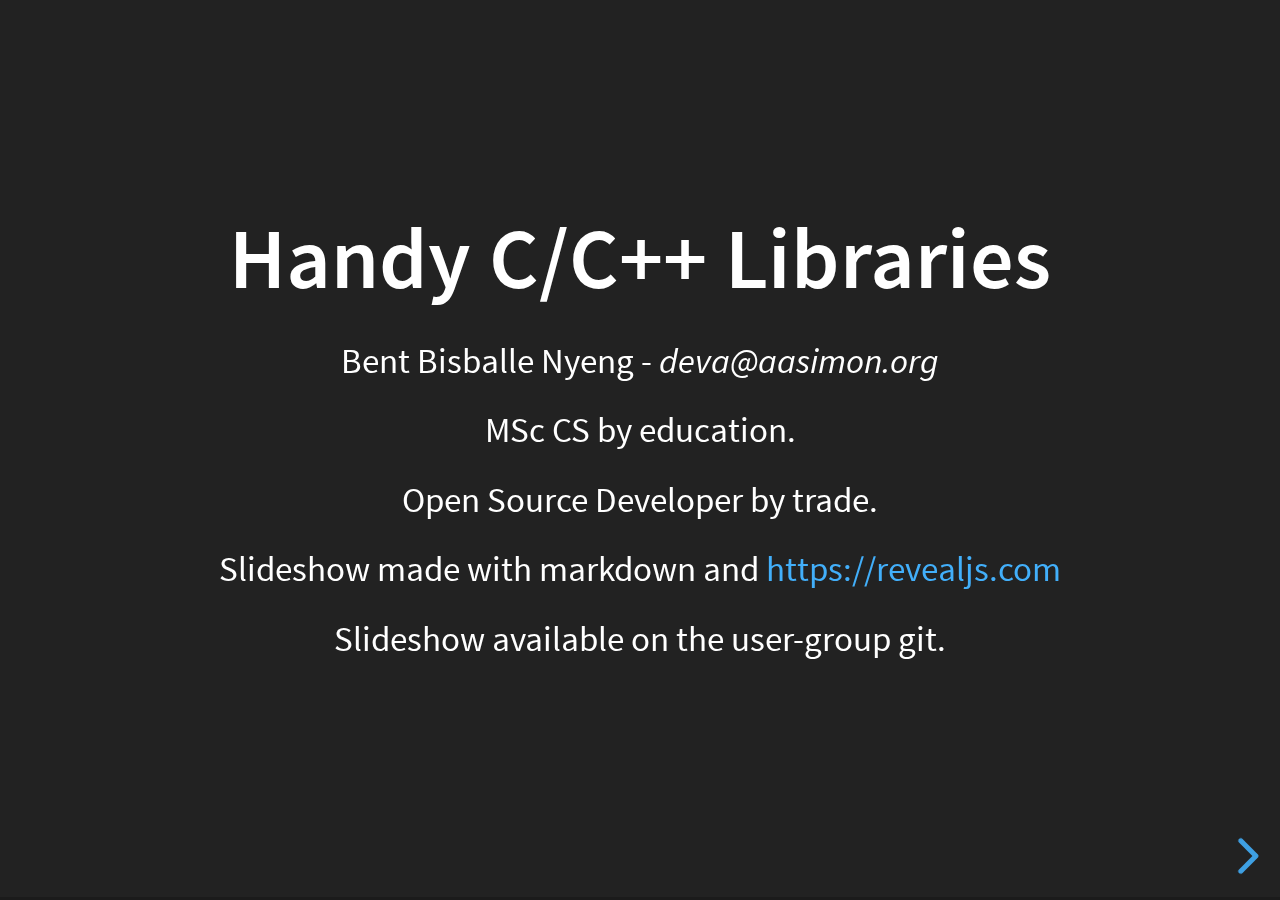
<file: files/2018-09-24-handy_libs/reveal.js/index.html>
<!doctype html>
<html>
	<head>
		<meta charset="utf-8">
		<meta name="viewport" content="width=device-width, initial-scale=1.0, maximum-scale=1.0, user-scalable=no">

		<title>Handy C/C++ Libraries</title>

		<link rel="stylesheet" href="css/reveal.css">
		<link rel="stylesheet" href="css/theme/black.css">

		<!-- Theme used for syntax highlighting of code -->
		<link rel="stylesheet" href="lib/css/zenburn.css">

		<!-- Printing and PDF exports -->
		<script>
			var link = document.createElement( 'link' );
			link.rel = 'stylesheet';
			link.type = 'text/css';
			link.href = window.location.search.match( /print-pdf/gi ) ? 'css/print/pdf.css' : 'css/print/paper.css';
			document.getElementsByTagName( 'head' )[0].appendChild( link );
		</script>
	</head>
	<body>
		<div class="reveal">
			<div class="slides">
				<section data-markdown>
# Handy C/C++ Libraries

Bent Bisballe Nyeng - _deva@aasimon.org_

MSc CS by education.

Open Source Developer by trade.

<sub>Slideshow made with markdown and https://revealjs.com</sub>

<sub>Slideshow available on the user-group git.</sub>
				</section>
				<section data-markdown>
## Notification library
Qt signal/slot -style

Meet `notifier.h`

http://cgit.drumgizmo.org/drumgizmo.git/tree/src/notifier.h

LGPL - may be released separately under BSD some day
				</section>
				<section data-markdown>
```c++
class Foo
{
public:
	void doDaa()
	{
		myNotifier(42);
	}
	Notifier&lt;int&gt; myNotifier;
};


Bar::Bar()
{
	CONNECT(&foo, myNotifier,
	        this, &Bar::somethingHappened);
	... or ...
	foo.myNotifier.connect(this, &Bar::somethingHappened);
}

void Bar::somethingHappened(int f)
{
	...
}
```
				</section>
				<section data-markdown>
- Signaller doesn't have to know about listener.
- Single header - C++11.
- Strongly typed events.
- Compiler checked connections.
- If `Bar` inherits `Listener` it will automatically disconnect when deleted - not required.
- Alas; Macro magic is needed to get Qt-like syntax.
- Call order is the same as connection order.

Lambda connection was planned but never implemented because we
normally have object backed receivers anyway.
				</section>
				<section data-markdown>
## KISS Unit-Test Library

Meet `dgunit.h`

http://cgit.drumgizmo.org/drumgizmo.git/tree/test/dgunit.h

LGPL - may be released separately under BSD some day
				</section>
				<section data-markdown>
```c++
#include "dgunit.h"

class MyTest
	: public DGUnit
{
public:
	MyTest()
	{
		DGUNIT_TEST(MyTest::test1);
	}

	void test1()
	{
		DGUNIT_ASSERT(someFunc()); // returns bool and must be true
		DGUNIT_ASSERT_EQUAL(42, anotherFunc()); // returns int and must be 42
	}
};

// Registers the fixture into the 'registry'
static MyTest test;
```
				</section>
				<section data-markdown>
```c++
#define DGUNIT_MAIN
#include "dgunit.h"

#include &lt;fstream&gt;

int main(int argc, char* argv[])
{
	std::ofstream xmlfile;
	xmlfile.open("result_" OUTPUT ".xml");
	return DGUnit::runTests(xmlfile);
}
```
				</section>
				<section data-markdown>
- Basically CppUnit without a library.
- All tests compiled in will automatically be executed when calling `DGUnit::runTests()`.
- `DGUNIT_ASSERT_EQUAL` requires the types to be exactly the same, cast as needed.
- `DGUNIT_ASSERT_EQUAL` similarly need the type to be streamable.
  - Add `std::ostream& operator&lt;&lt;(std::ostream& stream, const MyType& v)` as needed.
- Alas, again; Macro magic is needed. This time for getting line-numbers.
				</section>
				<section data-markdown>
## Audio Plugin Framework

Meet `plugingizmo`

http://cgit.drumgizmo.org/plugingizmo.git/

LGPL
				</section>
				<section data-markdown>
- Inherit single class and fill in the details.
- Compile to multiple plugin formats with no hazzle.

Motivation: separate drumgizmo from the ugly plugin code (VSTi I'm
looking at you).

Currently only supports "simple" audio/midi plugins. No automation
(yet) supported.
Opening and closing of UIs as well as event callbacks are supported
but the actual implementation must be made on the outside.

- Supported formats are: LV2 and VST.
- Upcoming format (in progress): AAX
- Future (planned): DXI, AU, ...
				</section>
				<section data-markdown>
Example in the repo:
- http://cgit.drumgizmo.org/plugingizmo.git/tree/plugintest.h
- http://cgit.drumgizmo.org/plugingizmo.git/tree/plugintest.cc
				</section>
				<section data-markdown>
## Modern C++ Wrapper for getopt

Meet `getoptpp`

http://cgit.drumgizmo.org/getoptpp.git/

LGPL
				</section>
				<section data-markdown>
```c++
#include "getoptpp.hpp"

int main(int argc, char* argv[]) {
	int verbose_flag;

	dg::Options opt;
	opt.add("verbose", no_argument, &verbose_flag, 1, [&]() {
		std::cout &lt;&lt; "verbose: " &lt;&lt; verbose_flag &lt;&lt; "\n";
	});
	opt.add("append", no_argument, 'b', [&]() {
		std::cout &lt;&lt; "append\n";
	});
	opt.add("create", required_argument, 'c', [&]() {
		std::cout &lt;&lt; "create: " &lt;&lt; optarg &lt;&lt; "\n";
	});
	opt.add("file", required_argument, 'f', [&]() {
		std::cout &lt;&lt; "file: " &lt;&lt; optarg &lt;&lt; "\n";
	});
	opt.add("help", no_argument, '?', [&]() {
		std::cout &lt;&lt; "usage stuff\n";
	});

	opt.process(argc, argv);
	for(const auto& arg : opt.arguments())
	{
		std::cout &lt;&lt; arg &lt;&lt; std::endl;
	}
}
```
				</section>
				<section data-markdown>
- Header only wrapper around getopt.
- Attempt at removing redundancy - help texts could be added as well.
- Lambda for actual handler code instead of switch.
				</section>
				<section data-markdown>
## Debug Printer and Logger

Meet `hugin`

http://cgit.drumgizmo.org/hugin.git/

GPL (we'd better do something about that...)
				</section>
				<section data-markdown>
```c++
#include &lt;hugin.h&gt; // for c
#include &lt;hugin.hpp&gt; // for c++

INFO(example, "We are up and running");
DEBUG(example, "Or are we %d?", 42);
ERR(example, "No we weren't running.");
WARN(example, "Trying again...");
```

- Simple, does what you expect it to do.
- Works everywhere(tm)
- Can be disabled at compile-time with `-DDISABLE_HUGIN`.
				</section>
				<section data-markdown>
```c++
  int fd = open("/tmp/my.log", O_CREAT | O_RDWR, 0777);

  hug_status_t status = hug_init(HUG_FLAG_USE_MUTEX |
                                 HUG_FLAG_OUTPUT_TO_FILE |
                                 HUG_FLAG_OUTPUT_TO_FD |
                                 HUG_FLAG_OUTPUT_TO_STDOUT |
                                 HUG_FLAG_OUTPUT_TO_SYSLOG |
                                 HUG_FLAG_OUTPUT_TO_STDERR |
                                 HUG_FLAG_USE_FILTER,
                                 HUG_OPTION_FD, fd,
                                 HUG_OPTION_FILENAME, "/tmp/my2.log",
                                 HUG_OPTION_STDOUT_NO_DATE, 1,
                                 HUG_OPTION_SYSLOG_HOST, "127.0.0.1",
                                 HUG_OPTION_SYSLOG_PORT, 514,
                                 HUG_OPTION_FILTER, "+all",
                                 HUG_OPTION_END);

  if(status != HUG_STATUS_OK)
    return 1;

  INFO(example, "We are up and running");

  DEBUG(foo, "Or are we %d?", 42);

  hug_close();
```
				</section>
				<section data-markdown>
Can be complex at will.
 - log to file
 - log to syslog
 - log to remote syslog (handy for windows head-less apps)
 - filter output, wine-style: `+all,-foo`
 - mutex protected

Warning: Old code ahead - but it works!
				</section>
				<section data-markdown>
A few more of my own:

Audio input/output library for ALSA:
- http://cgit.aasimon.org/libaudioio.git/

LibUSB hot-plug support:
- http://cgit.aasimon.org/libusbhp.git/

RTP interface library (with optional encryption):
- http://cgit.aasimon.org/lrtp.git/

Used in for example http://cgit.aasimon.org/simplertp.git/
				</section>
				<section data-markdown>
DANGER! _Not-Invented-Here_ ahead...
				</section>
				<section data-markdown>
## XML DOM Parser

Meet `pugixml`

https://pugixml.org/

MIT
				</section>
				<section data-markdown>
- Simple DOM parser
- Easy to use as submodule (ie. no need for libxml or eXpat)
- Translation from/to struct needs custom code.
				</section>
				<section data-markdown id="foo">
## JSON Parser

Meet `picojson`

https://github.com/kazuho/picojson/

BSD
				</section>
				<section data-markdown>
- Header only
- Strongly typed (sort-of)
- Translation from/to struct needs custom code.
				</section>
				<section data-markdown>
Introspection in C++20 is going to be _SO COOL_!
				</section>
				<section data-markdown>
## Portable PNG Parser

Meet `lodepng`

https://lodev.org/lodepng/

Zlib licensed (BSD like)
				</section>
				<section data-markdown>
- Simple(r) to use (libpng is horrible!)
- Lightweight - can even run embedded.
- Does not depend on any external libs.
- Highly suitable for plugins, avoids symbol clashes.
				</section>
				<section data-markdown>
## Hyper Modern `readline` Replacement.

Meet `replxx`

https://github.com/AmokHuginnsson/replxx

BSD
				</section>
				<section data-markdown>
- Original readline is hard to compile on windows.
- Syntax highlighting.
- Tab-completion
- History (persisted)
- History searching (ctrl-r)
				</section>
				<section data-markdown>
## Thank You!
Questions?

Would anybody like to share some of their own libraries/experiences?
				</section>
			</div>
		</div>

		<script src="lib/js/head.min.js"></script>
		<script src="js/reveal.js"></script>

		<script>
			// More info about config & dependencies:
			// - https://github.com/hakimel/reveal.js#configuration
			// - https://github.com/hakimel/reveal.js#dependencies
			Reveal.initialize({
				dependencies: [
					{ src: 'plugin/markdown/marked.js' },
					{ src: 'plugin/markdown/markdown.js' },
					{ src: 'plugin/notes/notes.js', async: true },
					{ src: 'plugin/highlight/highlight.js', async: true, callback: function() { hljs.initHighlightingOnLoad(); } }
				]
			});
		</script>
	</body>
</html>
</file>
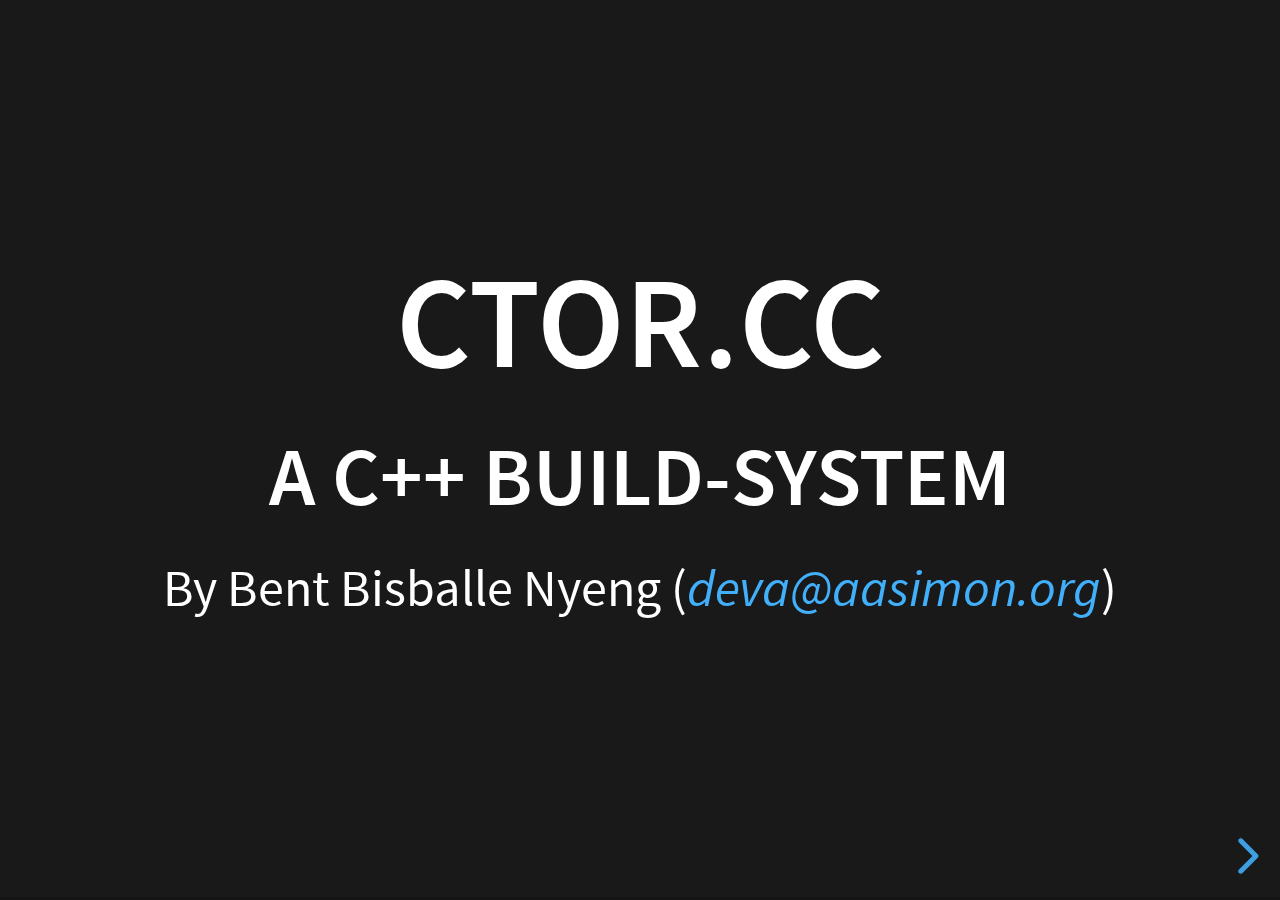
<file: files/2022-03-10-ctor.cc/reveal.js/index.html>
<!doctype html>
<html>
	<head>
		<meta charset="utf-8">
		<meta name="viewport" content="width=device-width, initial-scale=1.0, maximum-scale=1.0, user-scalable=no">

		<title>Introducing ctor.cc C++ build-system</title>

		<link rel="stylesheet" href="dist/reset.css">
		<link rel="stylesheet" href="dist/reveal.css">
		<link rel="stylesheet" href="dist/theme/black.css">

		<!-- Theme used for syntax highlighted code -->
		<link rel="stylesheet" href="plugin/highlight/monokai.css">
		<style>
			code {
					font-size: 0.7em;
					color: #aaa;
					background-color: #333;
					padding: 0.1em;
			}
		</style>
	</head>
	<body>
		<div class="reveal">
			<div class="slides">
				<section data-markdown>
# ctor.cc
## A C++ build-system

By Bent Bisballe Nyeng (_deva@aasimon.org_)
				</section>
				<section>
<blockquote class="fragment semi-fade-out" data-fragment-index="1">
	Have you ever wondered, why, when you are a C++ programmer and you
	want to compile a C++ project, you also need to learn some <strong>other</strong>
	language in order to be able to build your project?
</blockquote>
<p style="background: #880000; font-size: 2em; position: relative;top: -2.5em" class="fragment fade-up" data-fragment-index="1">Enter <var>ctor.cc</var></p>
				</section>
				<section>
<h2>Key requirements</h2>
<ul>
<li class="fragment">No dependencies other than the C++-20 compiler</li>
<li class="fragment">No other skills than C++ required of the developer</li>
<li class="fragment">Must do everything you would expect from a modern build-system, ex:
  <ul>
		<li>Parallel builds</li>
    <li>Dependency tracking</li>
    <li>Externals</li>
	</ul>
</li>
</ul>
				</section>
				<section>
<h2>How?</h2>
<ul>
	<li class="fragment"><code>REG</code> macro - <code>int a = regFunc()</code> wrapper.</li>
	<li class="fragment"><code>std::source_location</code> for file registration</li>
	<li class="fragment"><code>std::filesystem</code> for reading timestamps</li>
	<li class="fragment"><code>execv</code>, <code>posix_spawn</code> and friends for executing the compiler, linker and other tools</li>
	<li class="fragment"><code>std::async</code> for parallel compilation</li>
	<li class="fragment"><code>std::thread::hardware_concurrency()</code> for automatic <code>-jn</code> deduction</li>
	<li class="fragment"><code>g++ -MMD</code> (<code>foo.d</code>	files) for dependency tracking</li>
	<li class="fragment"><code>foo.flags</code> file used for flags change tracking</li>
<ul>
				</section>
				<section>
<h2>Configure target</h2>
Supports cross-compilation and tool-chain control.
<ul>
	<li class="fragment">Through configure arguments
		<pre>./ctor configure --host arm-none-eabi</pre>
	</li>
	<li class="fragment">Through environment variables
		<pre>CXX=arm-none-eabi-g++ ./ctor configure</pre>
	</li>
</ul>

<p class="fragment">
	Configuration cached in <code>configuration.cc</code>.
</p>
<p class="fragment">
	Build parameterization top of the todo list.
</p>
				</section>
				<section>
<h2>Re-building the build-tool</h2>
<ul>
	<li class="fragment">When <code>ctor.cc</code> (build config) files change</li>
	<li class="fragment">When <code>configuration.cc</code> files change</li>
</ul>
<p class="fragment">
	Re-invocation is needed after compilation.
</p>
				</section>
				<section>
<h2>Trixy self-re-invoke tree</h2>
<p class="fragment">
	Check for changes at startup.
</p>
<p class="fragment">
	If any of the <code>ctor.cc</code> changed, re-compile and re-invoke
	with the same arguments.
</p>
<p class="fragment">
	If <code>configuration.cc</code> changed, re-compile, invoke
	with <code>reconfigure</code> and finally re-invoke	with the same
	arguments.
</p>
				</section>
				<section>
<pre>
configure(args)
  - collect (relevant) env vars in map: A
  - collect (relevant) cli args in map: B
  - call generateCache(A, B)
  - then call rebuildCheck to force rebuild and then exit

reconfigure(args)
  - read A and B from (current) config cache and call
    generateCache(A, B) to generate a new one
  - then call rebuildCheck to rebuild and then exit

rebuildCheck()
  - check if rebuild is needed (if any ctor.cc files or
    configuration.cc changed):
    - rebuild
    - if !"only configuration.cc changed" re-run, with
      "reconfigure" argument

generateCache(A, B)
  - resolv tool-chain (compiler, linker, etc) and store in map: C
  - run through externals and resolv them, store results in map: D
  - generate config cache .cc file with A, B, C and D
</pre>
				</section>
				<section>
<h2>Other special targets</h2>
<ul>
	<li class="fragment">Independent target compilation (with dependency deduction)</li>
	<li class="fragment"><code>clean</code> target</li>
	<li class="fragment"><code>check</code> target, for unit test
		compilation and execution</li>
</ul>
				</section>
				<section>
<h2>lost-found</h2>
<ul>
	<li class="fragment">bootstrapping (yes - libctor compiles itself)</li>
	<li class="fragment">compilation-database (json) for c-lion and others</li>
</ul>
				</section>
				<section data-markdown>
## But does it work?
Demo time...
```sh
git clone --recursive git://git.ctor.cc/ctor.git libctor
```
				</section>
				<section>
<h2>Currently working on</h2>
 <ul>
	External dependency flags with <code>std::variant</code>:
  <ul>
		<li>manual dependency</li>
    <li>automatic dependency deduction through searches</li>
	</ul>
				</section>
				<section>
<h2>Future work</h2>
<ul>
	<li class="fragment">more external dependency variants like pkg-config and conan</li>
	<li class="fragment">pre-/postbuild actions with conditions</li>
	<li class="fragment">globbing</li>
	<li class="fragment">custom target generation through external application (generators)</li>
	<li class="fragment">lambda functions as generators</li>
	<li class="fragment"><code>configure</code> args (<code>--with-X</code>/<code>--enable-Y</code> in autotools)</li>
	<li class="fragment"><code>install</code> target with <code>PREFIX</code>/<code>DESTDIR</code> support</li>
	<li class="fragment">documentation :-)</li>
</ul>
				</section>
				<section data-markdown>
## Thank You!
Questions?

For more information visit http://ctor.cc
				</section>
			</div>
		</div>

		<script src="dist/reveal.js"></script>
		<script src="plugin/notes/notes.js"></script>
		<script src="plugin/markdown/markdown.js"></script>
		<script src="plugin/highlight/highlight.js"></script>
		<script>
			// More info about initialization & config:
			// - https://revealjs.com/initialization/
			// - https://revealjs.com/config/
			Reveal.initialize({
				hash: true,

				// Learn about plugins: https://revealjs.com/plugins/
				plugins: [ RevealMarkdown, RevealHighlight, RevealNotes ]
			});
		</script>
	</body>
</html>
</file>
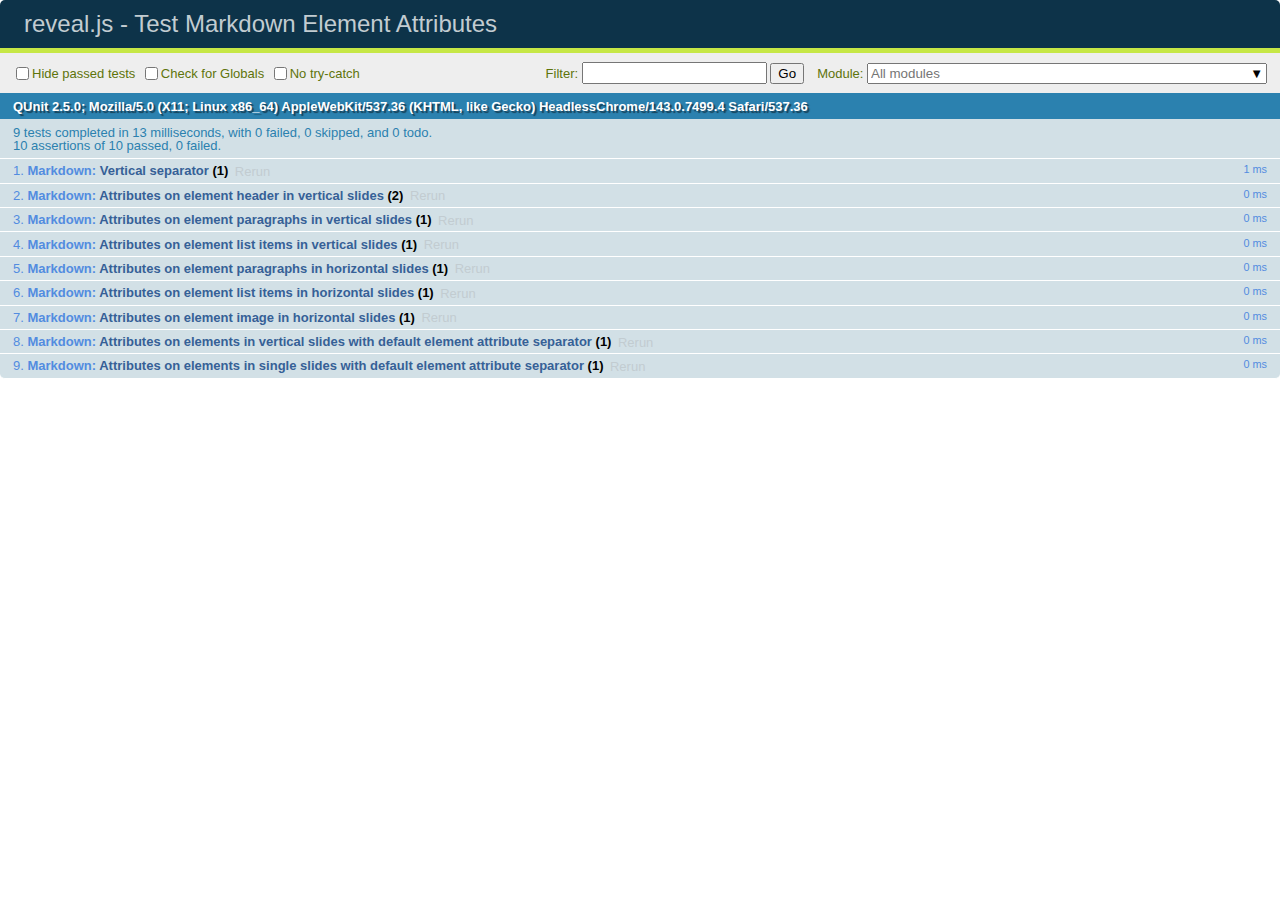
<file: files/2018-09-24-handy_libs/reveal.js/test/test-markdown-element-attributes.html>
<!doctype html>
<html lang="en">

	<head>
		<meta charset="utf-8">

		<title>reveal.js - Test Markdown Element Attributes</title>

		<link rel="stylesheet" href="../css/reveal.css">
		<link rel="stylesheet" href="qunit-2.5.0.css">
	</head>

	<body style="overflow: auto;">

		<div id="qunit"></div>
		<div id="qunit-fixture"></div>

		<div class="reveal" style="display: none;">

			<div class="slides">

				<!-- <section data-markdown="example.md" data-separator="^\n\n\n" data-separator-vertical="^\n\n"></section> -->

				<!-- Slides are separated by newline + three dashes + newline, vertical slides identical but two dashes -->
				<section data-markdown data-separator="^\n---\n$" data-separator-vertical="^\n--\n$" data-element-attributes="{_\s*?([^}]+?)}">>
					<script type="text/template">
						## Slide 1.1
						<!-- {_class="fragment fade-out" data-fragment-index="1"} -->

						--

						## Slide 1.2
						<!-- {_class="fragment shrink"} -->

						Paragraph 1
						<!-- {_class="fragment grow"} -->

						Paragraph 2
						<!-- {_class="fragment grow"} -->

						- list item 1 <!-- {_class="fragment grow"} -->
						- list item 2 <!-- {_class="fragment grow"} -->
						- list item 3 <!-- {_class="fragment grow"} -->


						---

						## Slide 2


						Paragraph 1.2  
						multi-line <!-- {_class="fragment highlight-red"} -->

						Paragraph 2.2 <!-- {_class="fragment highlight-red"} -->

						Paragraph 2.3 <!-- {_class="fragment highlight-red"} -->

						Paragraph 2.4 <!-- {_class="fragment highlight-red"} -->

						- list item 1 <!-- {_class="fragment highlight-green"} -->
						- list item 2<!-- {_class="fragment highlight-green"} -->
						- list item 3<!-- {_class="fragment highlight-green"} -->
						- list item 4
						<!-- {_class="fragment highlight-green"} -->
						- list item 5<!-- {_class="fragment highlight-green"} -->

						Test

						![Example Picture](examples/assets/image2.png)
						<!-- {_class="reveal stretch"} -->

					</script>
				</section>



				<section 	data-markdown data-separator="^\n\n\n"
									data-separator-vertical="^\n\n"
									data-separator-notes="^Note:"
									data-charset="utf-8">
					<script type="text/template">
						# Test attributes in Markdown with default separator
						## Slide 1 Def <!-- .element: class="fragment highlight-red" data-fragment-index="1" -->


						## Slide 2 Def
						<!-- .element: class="fragment highlight-red" -->

					</script>
				</section>

				<section data-markdown>
				  <script type="text/template">
					## Hello world
					A paragraph
					<!-- .element: class="fragment highlight-blue" -->
				  </script>
				</section>

				<section data-markdown>
				  <script type="text/template">
					## Hello world

					Multiple  
					Line
					<!-- .element: class="fragment highlight-blue" -->
				  </script>
				</section>

				<section data-markdown>
				  <script type="text/template">
					## Hello world

					Test<!-- .element: class="fragment highlight-blue" -->

					More Test
				  </script>
				</section>


			</div>

		</div>

		<script src="../lib/js/head.min.js"></script>
		<script src="../js/reveal.js"></script>
		<script src="../plugin/markdown/marked.js"></script>
		<script src="../plugin/markdown/markdown.js"></script>
		<script src="qunit-2.5.0.js"></script>

		<script src="test-markdown-element-attributes.js"></script>

	</body>
</html>
</file>
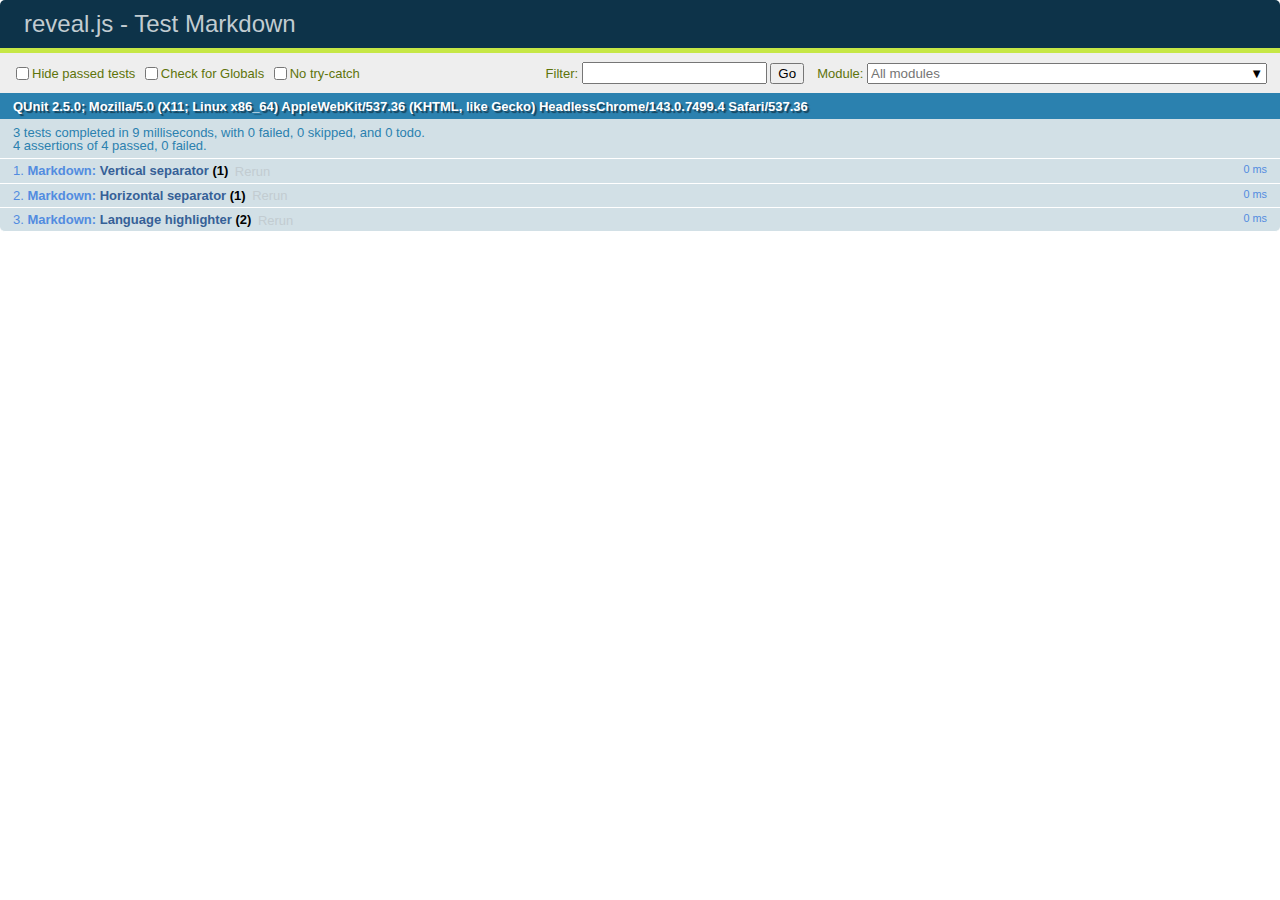
<file: files/2018-09-24-handy_libs/reveal.js/test/test-markdown-external.html>
<!doctype html>
<html lang="en">

	<head>
		<meta charset="utf-8">

		<title>reveal.js - Test Markdown</title>

		<link rel="stylesheet" href="../css/reveal.css">
		<link rel="stylesheet" href="qunit-2.5.0.css">
	</head>

	<body style="overflow: auto;">

		<div id="qunit"></div>
  		<div id="qunit-fixture"></div>

		<div class="reveal" style="display: none;">

			<div class="slides">
				<section data-markdown="simple.md" data-separator="^\r?\n\r?\n\r?\n" data-separator-vertical="^\r?\n\r?\n"></section>
			</div>

		</div>

		<script src="../lib/js/head.min.js"></script>
		<script src="../js/reveal.js"></script>
		<script src="../plugin/highlight/highlight.js"></script>
		<script src="../plugin/markdown/marked.js"></script>
		<script src="../plugin/markdown/markdown.js"></script>
		<script src="qunit-2.5.0.js"></script>

		<script src="test-markdown-external.js"></script>

	</body>
</html>
</file>
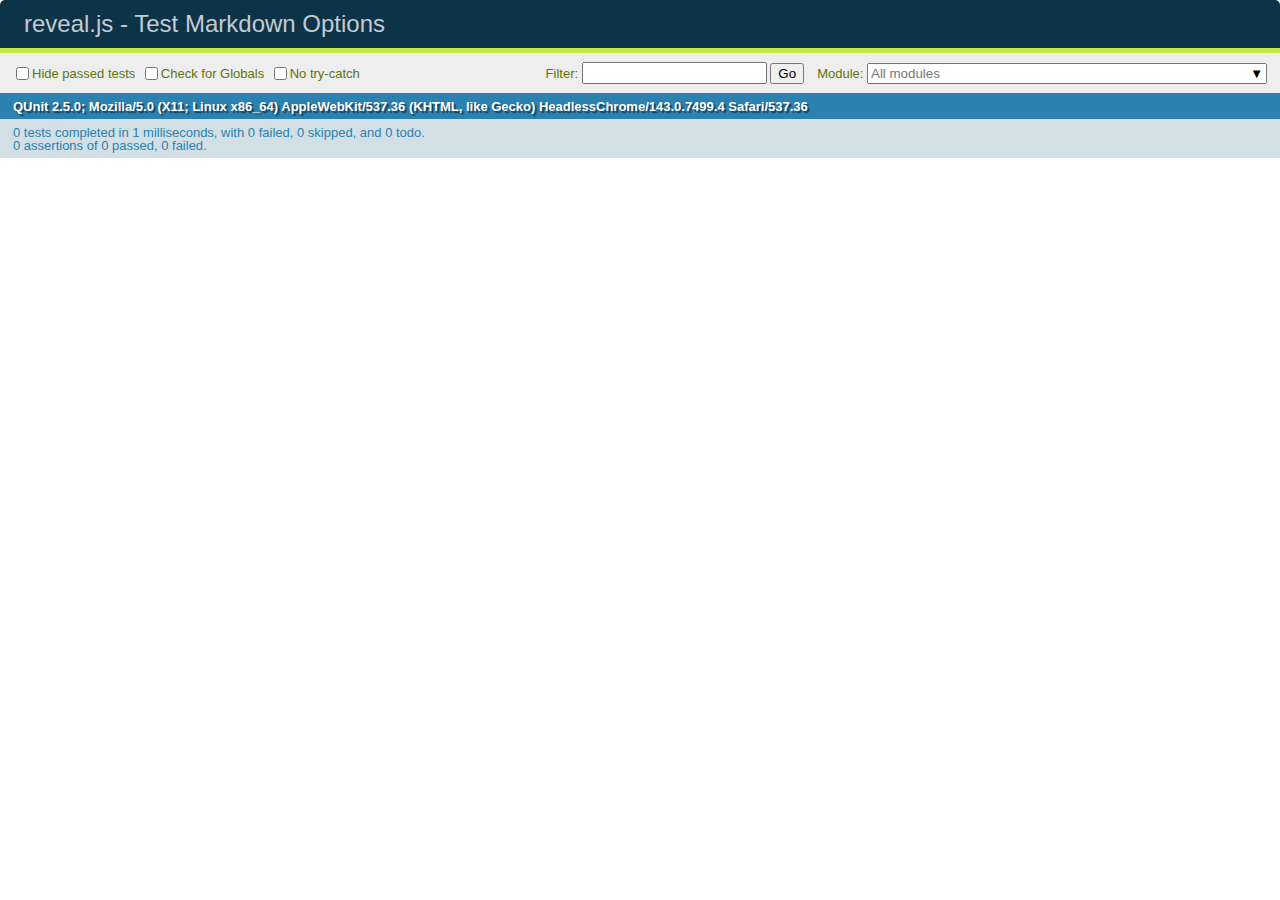
<file: files/2018-09-24-handy_libs/reveal.js/test/test-markdown-options.html>
<!doctype html>
<html lang="en">

	<head>
		<meta charset="utf-8">

		<title>reveal.js - Test Markdown Options</title>

		<link rel="stylesheet" href="../css/reveal.css">
		<link rel="stylesheet" href="qunit-2.5.0.css">
	</head>

	<body style="overflow: auto;">

		<div id="qunit"></div>
		<div id="qunit-fixture"></div>

		<div class="reveal" style="display: none;">

			<div class="slides">

				<section data-markdown>
					<script type="text/template">
						## Testing Markdown Options

						This "slide" should contain 'smart' quotes.
					</script>
				</section>

			</div>

		</div>

		<script src="../lib/js/head.min.js"></script>
		<script src="../js/reveal.js"></script>
		<script src="qunit-2.5.0.js"></script>

		<script src="test-markdown-options.js"></script>

	</body>
</html>
</file>
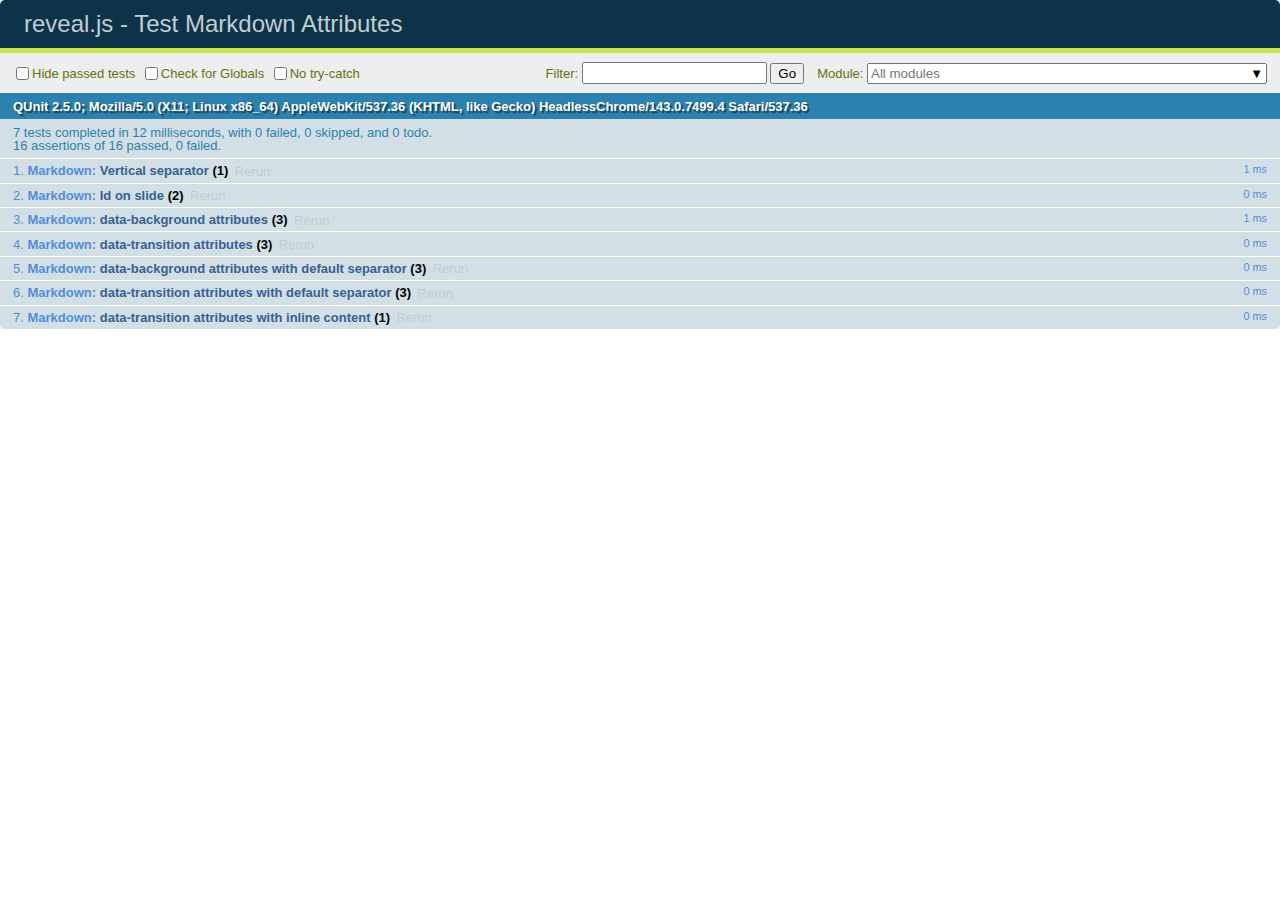
<file: files/2018-09-24-handy_libs/reveal.js/test/test-markdown-slide-attributes.html>
<!doctype html>
<html lang="en">

	<head>
		<meta charset="utf-8">

		<title>reveal.js - Test Markdown Attributes</title>

		<link rel="stylesheet" href="../css/reveal.css">
		<link rel="stylesheet" href="qunit-2.5.0.css">
	</head>

	<body style="overflow: auto;">

		<div id="qunit"></div>
		<div id="qunit-fixture"></div>

		<div class="reveal" style="display: none;">

			<div class="slides">

				<!-- <section data-markdown="example.md" data-separator="^\n\n\n" data-separator-vertical="^\n\n"></section> -->

				<!-- Slides are separated by three lines, vertical slides by two lines, attributes are one any line starting with (spaces and) two dashes -->
				<section 	data-markdown data-separator="^\n\n\n"
									data-separator-vertical="^\n\n"
									data-separator-notes="^Note:"
									data-attributes="--\s(.*?)$"
									data-charset="utf-8">
					<script type="text/template">
						# Test attributes in Markdown
						## Slide 1



						## Slide 2
						<!-- -- id="slide2" data-transition="zoom" data-background="#A0C66B" -->


						## Slide 2.1
						<!-- -- data-background="#ff0000" data-transition="fade" -->


						## Slide 2.2
						[Link to Slide2](#/slide2)



						## Slide 3
						<!-- -- data-transition="zoom" data-background="#C6916B" -->



						## Slide 4
					</script>
				</section>

				<section 	data-markdown data-separator="^\n\n\n"
									data-separator-vertical="^\n\n"
									data-separator-notes="^Note:"
									data-charset="utf-8">
					<script type="text/template">
						# Test attributes in Markdown with default separator
						## Slide 1 Def



						## Slide 2 Def
						<!-- .slide: id="slide2def" data-transition="concave" data-background="#A7C66B" -->


						## Slide 2.1 Def
						<!-- .slide: data-background="#f70000" data-transition="page" -->


						## Slide 2.2 Def
						[Link to Slide2](#/slide2def)



						## Slide 3 Def
						<!-- .slide: data-transition="concave" data-background="#C7916B" -->



						## Slide 4
					</script>
				</section>

				<section data-markdown>
					<script type="text/template">
						<!-- .slide: data-background="#ff0000" -->
						## Hello world
					</script>
				</section>

				<section data-markdown>
					<script type="text/template">
						## Hello world
						<!-- .slide: data-background="#ff0000" -->
					</script>
				</section>

				<section data-markdown>
					<script type="text/template">
						## Hello world

						Test
						<!-- .slide: data-background="#ff0000" -->

						More Test
					</script>
				</section>

			</div>

		</div>

		<script src="../lib/js/head.min.js"></script>
		<script src="../js/reveal.js"></script>
		<script src="../plugin/markdown/marked.js"></script>
		<script src="../plugin/markdown/markdown.js"></script>
		<script src="qunit-2.5.0.js"></script>

		<script src="test-markdown-slide-attributes.js"></script>

	</body>
</html>
</file>
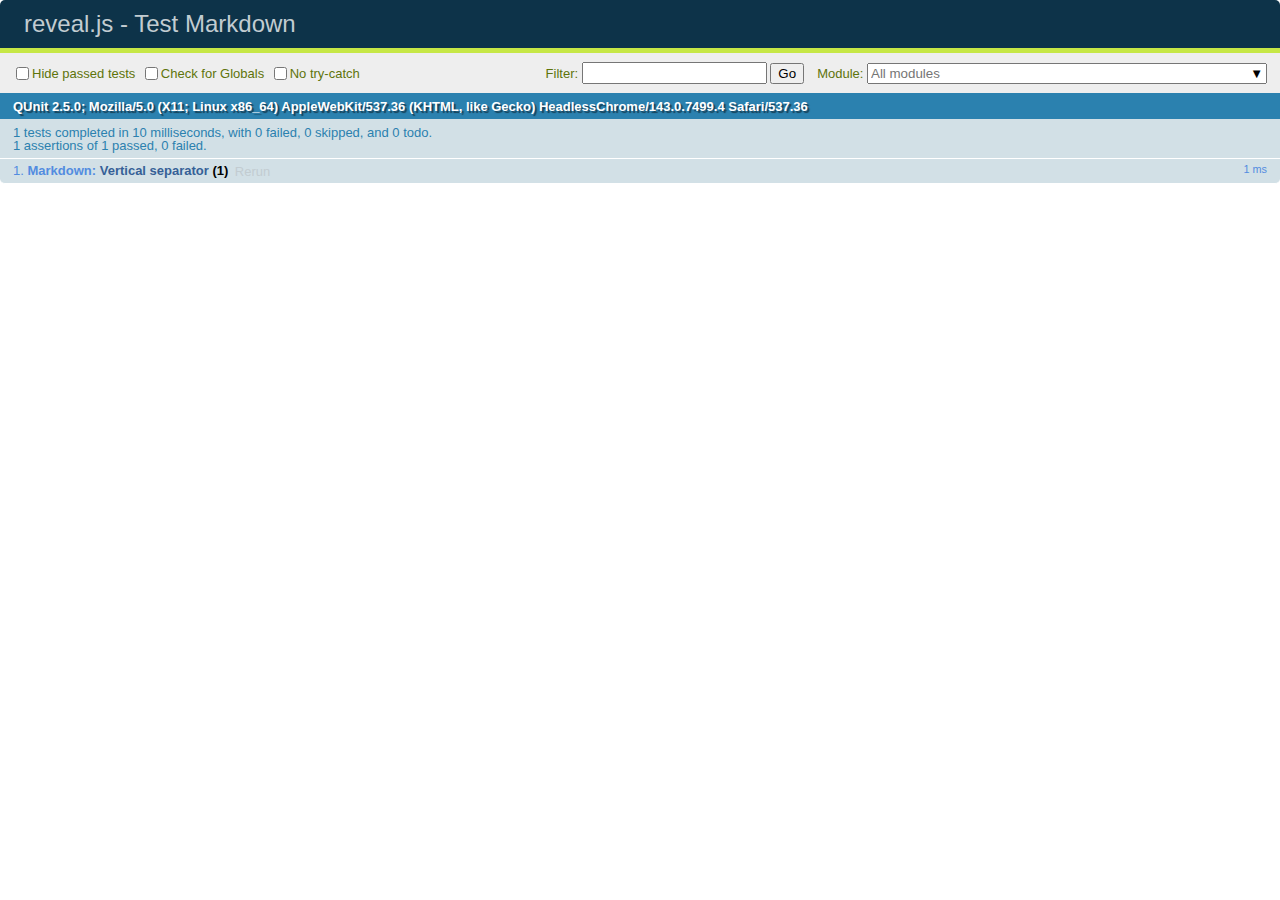
<file: files/2018-09-24-handy_libs/reveal.js/test/test-markdown.html>
<!doctype html>
<html lang="en">

	<head>
		<meta charset="utf-8">

		<title>reveal.js - Test Markdown</title>

		<link rel="stylesheet" href="../css/reveal.css">
		<link rel="stylesheet" href="qunit-2.5.0.css">
	</head>

	<body style="overflow: auto;">

		<div id="qunit"></div>
		<div id="qunit-fixture"></div>

		<div class="reveal" style="display: none;">

			<div class="slides">

				<!-- <section data-markdown="example.md" data-separator="^\n\n\n" data-separator-vertical="^\n\n"></section> -->

				<!-- Slides are separated by newline + three dashes + newline, vertical slides identical but two dashes -->
				<section data-markdown data-separator="^\n---\n$" data-separator-vertical="^\n--\n$">
					<script type="text/template">
						## Slide 1.1

						--

						## Slide 1.2

						---

						## Slide 2
					</script>
				</section>

			</div>

		</div>

		<script src="../lib/js/head.min.js"></script>
		<script src="../js/reveal.js"></script>
		<script src="../plugin/markdown/marked.js"></script>
		<script src="../plugin/markdown/markdown.js"></script>
		<script src="qunit-2.5.0.js"></script>

		<script src="test-markdown.js"></script>

	</body>
</html>
</file>
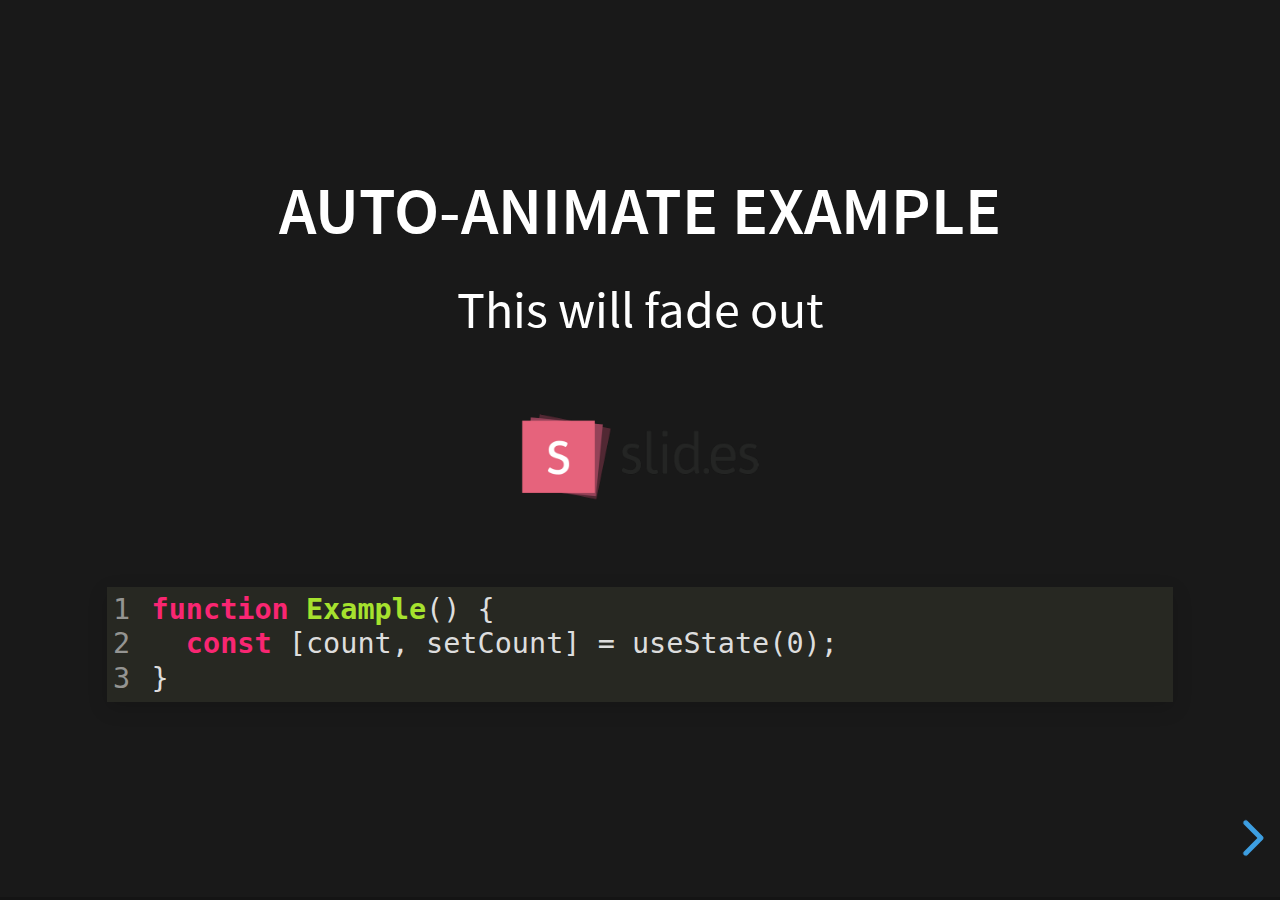
<file: files/2022-03-10-ctor.cc/reveal.js/examples/auto-animate.html>
<!doctype html>
<html lang="en">

	<head>
		<meta charset="utf-8">

		<title>reveal.js - Auto Animate</title>

		<meta name="viewport" content="width=device-width, initial-scale=1.0, maximum-scale=1.0, user-scalable=no">

		<link rel="stylesheet" href="../dist/reveal.css">
		<link rel="stylesheet" href="../dist/theme/black.css" id="theme">
		<link rel="stylesheet" href="../plugin/highlight/monokai.css">
	</head>

	<body>

		<div class="reveal">

			<div class="slides">
				<section data-auto-animate data-auto-animate-unmatched="fade">
					<h3>Auto-Animate Example</h3>
					<p>This will fade out</p>
					<img src="assets/image1.png" style="height: 100px;">
					<pre data-id="code"><code data-line-numbers class="hljs" data-trim>
						function Example() {
						  const [count, setCount] = useState(0);
						}
					</code></pre>
				</section>
				<section data-auto-animate data-auto-animate-unmatched="fade">
					<h3>Auto-Animate Example</h3>
					<p style="opacity: 0.2; margin-top: 100px;">This will fade out</p>
					<p>This element is unmatched</p>
					<img src="assets/image1.png" style="height: 150px;">
					<pre data-id="code"><code data-line-numbers class="hljs" data-trim>
						function Example() {
						  New line!
						  const [count, setCount] = useState(0);
						}
					</code></pre>
				</section>

				<section data-auto-animate>
					<p data-id="text-props" style="background: #555; line-height: 1em; letter-spacing: 0em;">Line Height & Letter Spacing</p>
				</section>
				<section data-auto-animate>
					<p data-id="text-props" style="background: #555; line-height: 3em; letter-spacing: 0.2em;">Line Height & Letter Spacing</p>
				</section>

				<section>
					<section data-auto-animate>
						<pre data-id="code"><code data-line-numbers class="hljs" data-trim>
							import React, { useState } from 'react';

							function Example() {
							  const [count, setCount] = useState(0);

							  return (
							    ...
							  );
							}
						</code></pre>
					</section>
					<section data-auto-animate>
						<pre data-id="code"><code data-line-numbers class="hljs" data-trim>
							function Example() {
							  const [count, setCount] = useState(0);

							  return (
							    &lt;div&gt;
							      &lt;p&gt;You clicked {count} times&lt;/p&gt;
							      &lt;button onClick={() =&gt; setCount(count + 1)}&gt;
							        Click me
							      &lt;/button&gt;
							    &lt;/div&gt;
							  );
							}
						</code></pre>
					</section>
					<section data-auto-animate>
						<pre data-id="code"><code data-line-numbers class="hljs" data-trim>
							function Example() {
							  // A comment!
							  const [count, setCount] = useState(0);

							  return (
							    &lt;div&gt;
							      &lt;p&gt;You clicked {count} times&lt;/p&gt;
							      &lt;button onClick={() =&gt; setCount(count + 1)}&gt;
							        Click me
							      &lt;/button&gt;
							    &lt;/div&gt;
							  );
							}
						</code></pre>
					</section>
				</section>

				<section>
					<section data-auto-animate>
						<h3>Swapping list items</h3>
						<ul>
							<li>One</li>
							<li>Two</li>
							<li>Three</li>
						</ul>
					</section>
					<section data-auto-animate>
						<h3>Swapping list items</h3>
						<ul>
							<li>Two</li>
							<li>One</li>
							<li>Three</li>
						</ul>
					</section>
					<section data-auto-animate>
						<h3>Swapping list items</h3>
						<ul>
							<li>Two</li>
							<li>Three</li>
							<li>One</li>
						</ul>
					</section>
				</section>

				<section data-auto-animate style="height: 600px">
					<h3 style="opacity: 0.3; font-size: 18px;">SLIDE 1</h3>
					<h2 data-id="title" style="margin-top: 260px;">Animate Anything</h2>
					<div data-id="1" style="background: white; position: absolute; top: 150px; left: 16%; width: 60px; height: 60px;"></div>
					<div data-id="2" style="background: white; position: absolute; top: 150px; left: 36%; width: 60px; height: 60px;"></div>
					<div data-id="3" style="background: white; position: absolute; top: 150px; left: 56%; width: 60px; height: 60px;"></div>
					<div data-id="4" style="background: white; position: absolute; top: 150px; left: 76%; width: 60px; height: 60px;"></div>
				</section>
				<section data-auto-animate style="height: 600px">
					<h3 style="opacity: 0.3; font-size: 18px;">SLIDE 2</h3>
					<h2 data-id="title" style="margin-top: 500px">With Auto Animate</h2>
					<div data-id="1" style="background: cyan; position: absolute; bottom: 190px; left: 16%; width: 60px; height: 60px;"></div>
					<div data-id="2" style="background: magenta; position: absolute; bottom: 190px; left: 36%; width: 60px; height: 160px;"></div>
					<div data-id="3" style="background: yellow; position: absolute; bottom: 190px; left: 56%; width: 60px; height: 260px;"></div>
					<div data-id="4" style="background: red; position: absolute; bottom: 190px; left: 76%; width: 60px; height: 360px;"></div>
				</section>
				<section data-auto-animate style="height: 600px">
					<h3 style="opacity: 0.3; font-size: 18px;">SLIDE 3</h3>
					<h2 data-id="title" style="margin-top: 500px; opacity: 0;">With Auto Animate</h2>
					<div data-id="1" style="background: cyan; position: absolute; top: 50%; left: 50%; width: 400px; height: 400px; margin: -200px 0 0 -200px; border-radius: 400px;"></div>
					<div data-id="2" style="background: magenta; position: absolute; top: 50%; left: 50%; width: 300px; height: 300px; margin: -150px 0 0 -150px; border-radius: 400px;"></div>
					<div data-id="3" style="background: yellow; position: absolute; top: 50%; left: 50%; width: 200px; height: 200px; margin: -100px 0 0 -100px; border-radius: 400px;"></div>
					<div data-id="4" style="background: red; position: absolute; top: 50%; left: 50%; width: 100px; height: 100px; margin: -50px 0 0 -50px; border-radius: 400px;"></div>
				</section>
				<section data-auto-animate style="height: 600px">
					<h3 style="opacity: 0.3; font-size: 18px;">SLIDE 3</h3>
					<h2 data-id="title" style="margin-top: 500px; opacity: 0;">With Auto Animate</h2>
					<div data-id="1" style="background: red; position: absolute; top: 250px; left: 16%; width: 60px; height: 60px;"></div>
					<div data-id="2" style="background: yellow; position: absolute; top: 250px; left: 36%; width: 60px; height: 60px;"></div>
					<div data-id="3" style="background: magenta; position: absolute; top: 250px; left: 56%; width: 60px; height: 60px;"></div>
					<div data-id="4" style="background: cyan; position: absolute; top: 250px; left: 76%; width: 60px; height: 60px;"></div>
				</section>

				<section data-auto-animate data-auto-animate-id="a">
					<h2>data-auto-animate-id="a"</h2>
					<h3>A1</h3>
				</section>
				<section data-auto-animate data-auto-animate-id="a">
					<h2>data-auto-animate-id="a"</h2>
					<h3>A1</h3>
					<h3>A2</h3>
				</section>
				<section data-auto-animate data-auto-animate-id="b">
					<h2>data-auto-animate-id="b"</h2>
					<h3>B1</h3>
				</section>
				<section data-auto-animate data-auto-animate-id="b">
					<h2>data-auto-animate-id="b"</h2>
					<h3>B1</h3>
					<h3>B2</h3>
				</section>

			</div>

		</div>

		<script src="../dist/reveal.js"></script>
		<script src="../plugin/highlight/highlight.js"></script>
		<script>
			Reveal.initialize({
				center: true,
				hash: true,
				plugins: [ RevealHighlight ]
			});
		</script>

	</body>
</html>
</file>
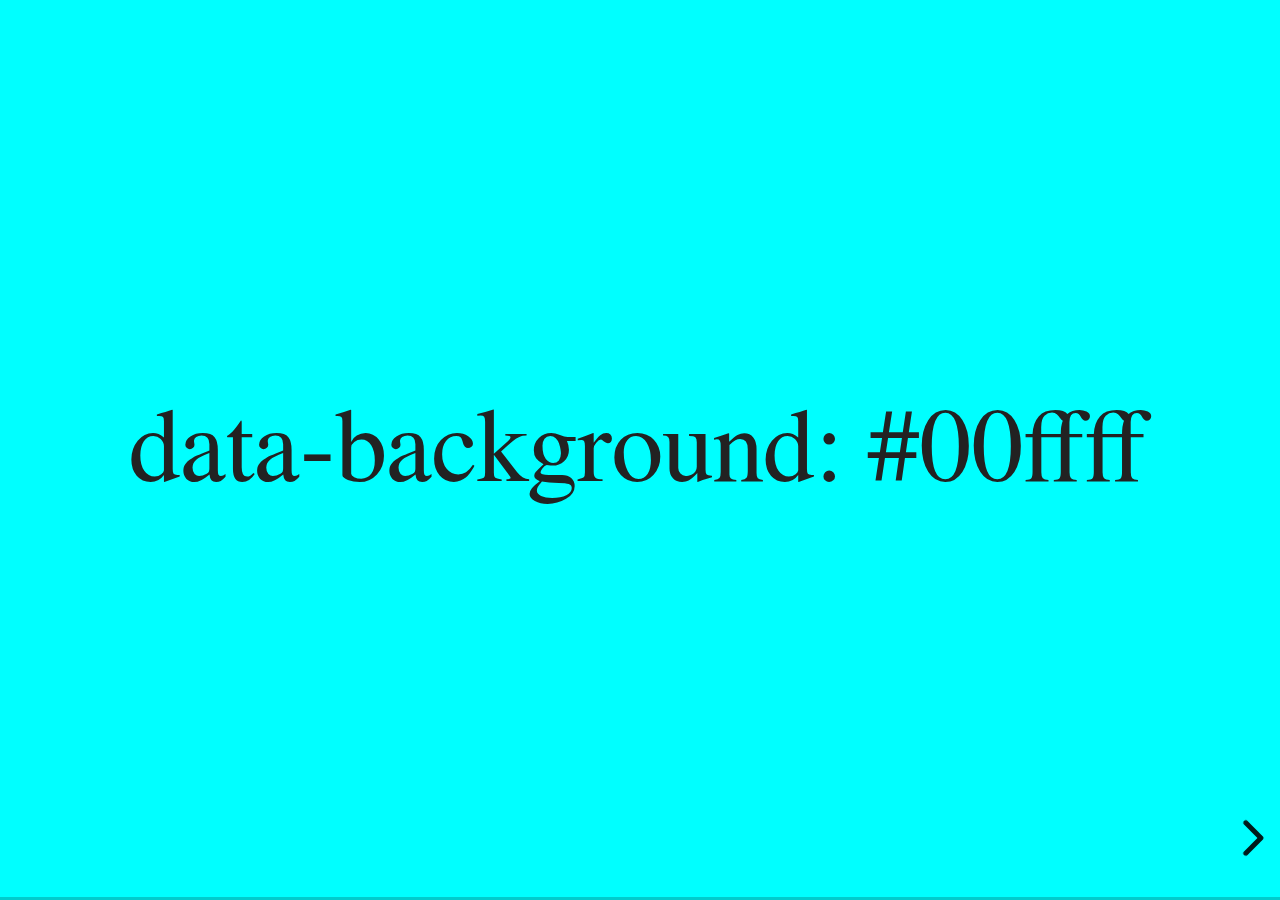
<file: files/2022-03-10-ctor.cc/reveal.js/examples/backgrounds.html>
<!doctype html>
<html lang="en">

	<head>
		<meta charset="utf-8">

		<title>reveal.js - Slide Backgrounds</title>

		<meta name="viewport" content="width=device-width, initial-scale=1.0, maximum-scale=1.0, user-scalable=no">

		<link rel="stylesheet" href="../dist/reveal.css">
		<link rel="stylesheet" href="../dist/theme/serif.css" id="theme">
		<style type="text/css" media="screen">
			.slides section.has-dark-background,
			.slides section.has-dark-background h2 {
				color: #fff;
			}
			.slides section.has-light-background,
			.slides section.has-light-background h2 {
				color: #222;
			}
		</style>
	</head>

	<body>

		<div class="reveal">

			<div class="slides">

				<section data-background="#00ffff">
					<h2>data-background: #00ffff</h2>
				</section>

				<section data-background="#bb00bb">
					<h2>data-background: #bb00bb</h2>
				</section>

				<section data-background-color="lightblue">
					<h2>data-background: lightblue</h2>
				</section>

				<section>
					<section data-background="#ff0000">
						<h2>data-background: #ff0000</h2>
					</section>
					<section data-background="rgba(0, 0, 0, 0.2)">
						<h2>data-background: rgba(0, 0, 0, 0.2)</h2>
					</section>
					<section data-background="salmon">
						<h2>data-background: salmon</h2>
					</section>
				</section>

				<section data-background="rgba(0, 100, 100, 0.2)">
					<section>
						<h2>Background applied to stack</h2>
					</section>
					<section>
						<h2>Background applied to stack</h2>
					</section>
					<section data-background="rgb(66, 66, 66)">
						<h2>Background applied to slide inside of stack</h2>
					</section>
				</section>

				<section data-background-transition="slide" data-background="assets/image1.png">
					<h2>Background image</h2>
				</section>

				<section>
					<section data-background-transition="slide" data-background="assets/image1.png">
						<h2>Background image</h2>
					</section>
					<section data-background-transition="slide" data-background="assets/image1.png">
						<h2>Background image</h2>
					</section>
				</section>

				<section data-background="assets/image2.png" data-background-size="100px" data-background-repeat="repeat" data-background-color="#111">
					<h2>Background image</h2>
					<pre>data-background-size="100px" data-background-repeat="repeat" data-background-color="#111"</pre>
				</section>

				<section data-background="#888888">
					<h2>Same background twice (1/2)</h2>
				</section>
				<section data-background="#888888">
					<h2>Same background twice (2/2)</h2>
				</section>

				<section data-background-video="https://s3.amazonaws.com/static.slid.es/site/homepage/v1/homepage-video-editor.mp4,https://s3.amazonaws.com/static.slid.es/site/homepage/v1/homepage-video-editor.webm">
					<h2>Video background</h2>
				</section>

				<section data-background-iframe="https://slides.com/news/make-better-presentations/embed?style=hidden&autoSlide=4000">
					<h2>Iframe background</h2>
				</section>

				<section>
					<section data-background="#417203">
						<h2>Same background twice vertical (1/2)</h2>
					</section>
					<section data-background="#417203">
						<h2>Same background twice vertical (2/2)</h2>
					</section>
				</section>

				<section data-background="#934f4d">
					<h2>Same background from horizontal to vertical (1/3)</h2>
				</section>
				<section>
					<section data-background="#934f4d">
						<h2>Same background from horizontal to vertical (2/3)</h2>
					</section>
					<section data-background="#934f4d">
						<h2>Same background from horizontal to vertical (3/3)</h2>
					</section>
				</section>

			</div>

		</div>

		<script src="../dist/reveal.js"></script>
		<script>

			// Full list of configuration options:
			// https://revealjs.revealjs.com/config/
			Reveal.initialize({
				center: true,

				transition: 'linear',
				// transitionSpeed: 'slow',
				// backgroundTransition: 'slide'
			});

		</script>

	</body>
</html>
</file>
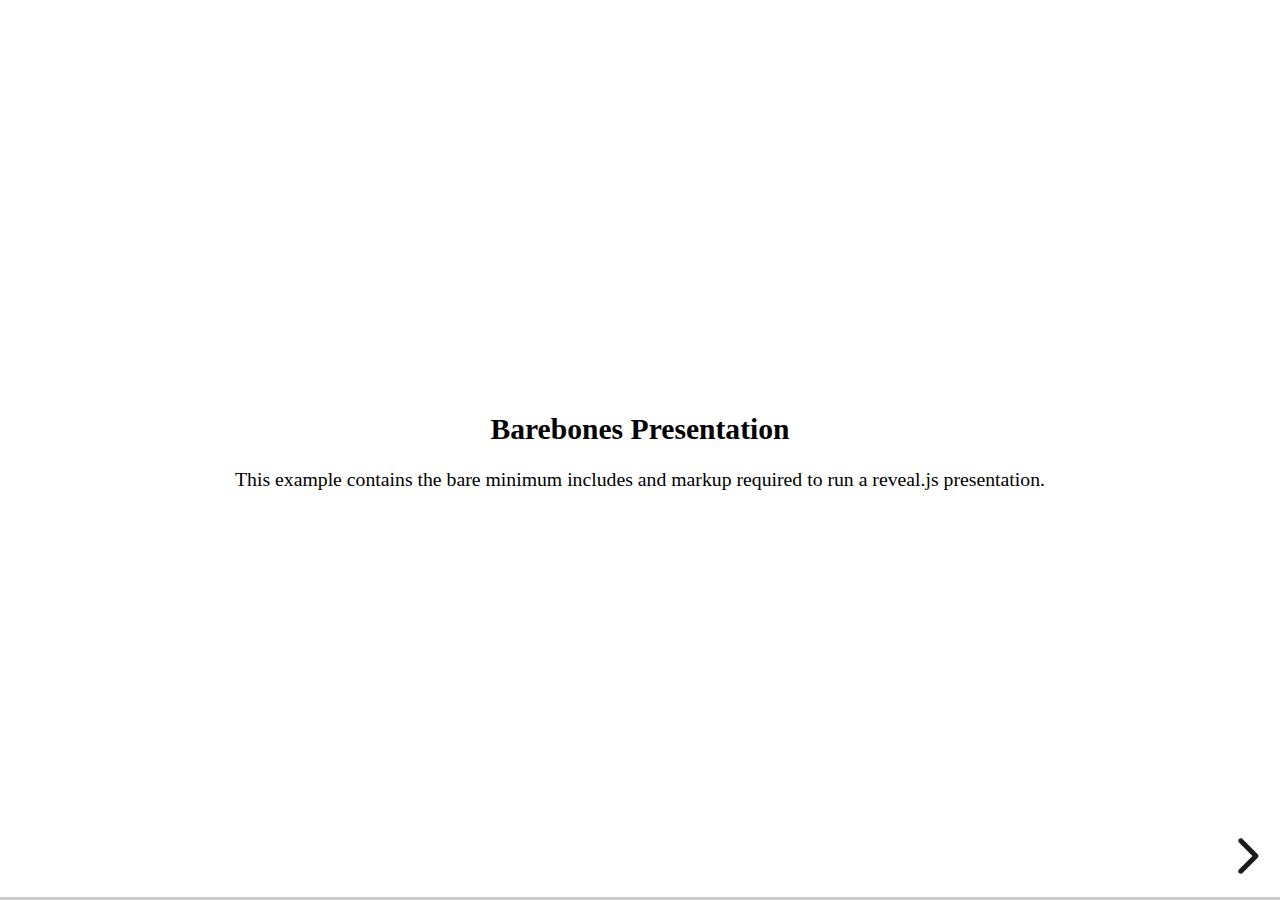
<file: files/2022-03-10-ctor.cc/reveal.js/examples/barebones.html>
<!doctype html>
<html lang="en">
	<head>
		<meta charset="utf-8">
		<title>reveal.js - Barebones</title>
		<link rel="stylesheet" href="../dist/reveal.css">
	</head>
	<body>

		<div class="reveal">
			<div class="slides">

				<section>
					<h2>Barebones Presentation</h2>
					<p>This example contains the bare minimum includes and markup required to run a reveal.js presentation.</p>
				</section>

				<section>
					<h2>No Theme</h2>
					<p>There's no theme included, so it will fall back on browser defaults.</p>
				</section>

			</div>
		</div>

		<script src="../dist/reveal.js"></script>
		<script>
			Reveal.initialize();
		</script>

	</body>
</html>
</file>
<file: files/2018-09-24-handy_libs/reveal.js/css/theme/black.css>
/**
 * Black theme for reveal.js. This is the opposite of the 'white' theme.
 *
 * By Hakim El Hattab, http://hakim.se
 */
@import url(../../lib/font/source-sans-pro/source-sans-pro.css);
section.has-light-background, section.has-light-background h1, section.has-light-background h2, section.has-light-background h3, section.has-light-background h4, section.has-light-background h5, section.has-light-background h6 {
  color: #222; }

/*********************************************
 * GLOBAL STYLES
 *********************************************/
body {
  background: #222;
  background-color: #222; }

.reveal {
  font-family: "Source Sans Pro", Helvetica, sans-serif;
  font-size: 28px;
  font-weight: normal;
  color: #fff; }

::selection {
  color: #fff;
  background: #bee4fd;
  text-shadow: none; }

::-moz-selection {
  color: #fff;
  background: #bee4fd;
  text-shadow: none; }

.reveal .slides section,
.reveal .slides section > section {
  line-height: 1.3;
  font-weight: inherit; }

/*********************************************
 * HEADERS
 *********************************************/
.reveal h1,
.reveal h2,
.reveal h3,
.reveal h4,
.reveal h5,
.reveal h6 {
  margin: 0 0 20px 0;
  color: #fff;
  font-family: "Source Sans Pro", Helvetica, sans-serif;
  font-weight: 600;
  line-height: 1.2;
  letter-spacing: normal;
  /*text-transform: uppercase;*/
  text-shadow: none;
  word-wrap: break-word; }

.reveal h1 {
  font-size: 2.5em; }

.reveal h2 {
  font-size: 1.6em; }

.reveal h3 {
  font-size: 1.3em; }

.reveal h4 {
  font-size: 1em; }

.reveal h1 {
  text-shadow: none; }

/*********************************************
 * OTHER
 *********************************************/
.reveal p {
  margin: 20px 0;
  line-height: 1.3; }

/* Ensure certain elements are never larger than the slide itself */
.reveal img,
.reveal video,
.reveal iframe {
  max-width: 95%;
  max-height: 95%; }

.reveal strong,
.reveal b {
  font-weight: bold; }

.reveal em {
  font-style: italic; }

.reveal ol,
.reveal dl,
.reveal ul {
  display: inline-block;
  text-align: left;
  margin: 0 0 0 1em; }

.reveal ol {
  list-style-type: decimal; }

.reveal ul {
  list-style-type: disc; }

.reveal ul ul {
  list-style-type: square; }

.reveal ul ul ul {
  list-style-type: circle; }

.reveal ul ul,
.reveal ul ol,
.reveal ol ol,
.reveal ol ul {
  display: block;
  margin-left: 40px; }

.reveal dt {
  font-weight: bold; }

.reveal dd {
  margin-left: 40px; }

.reveal blockquote {
  display: block;
  position: relative;
  width: 70%;
  margin: 20px auto;
  padding: 5px;
  font-style: italic;
  background: rgba(255, 255, 255, 0.05);
  box-shadow: 0px 0px 2px rgba(0, 0, 0, 0.2); }

.reveal blockquote p:first-child,
.reveal blockquote p:last-child {
  display: inline-block; }

.reveal q {
  font-style: italic; }

.reveal pre {
  display: block;
  position: relative;
  width: 90%;
  margin: 20px auto;
  text-align: left;
  font-size: 0.55em;
  font-family: monospace;
  line-height: 1.2em;
  word-wrap: break-word;
  box-shadow: 0px 0px 6px rgba(0, 0, 0, 0.3); }

.reveal code {
	color: #aaa;
	font-size: 0.95em;
  font-family: monospace;
  text-transform: none; }

.reveal pre code {
	color: #fff;
	font-size: 1.15em;
  display: block;
  padding: 5px;
  overflow: auto;
  max-height: 500px;
  word-wrap: normal; }

.reveal table {
  margin: auto;
  border-collapse: collapse;
  border-spacing: 0; }

.reveal table th {
  font-weight: bold; }

.reveal table th,
.reveal table td {
  text-align: left;
  padding: 0.2em 0.5em 0.2em 0.5em;
  border-bottom: 1px solid; }

.reveal table th[align="center"],
.reveal table td[align="center"] {
  text-align: center; }

.reveal table th[align="right"],
.reveal table td[align="right"] {
  text-align: right; }

.reveal table tbody tr:last-child th,
.reveal table tbody tr:last-child td {
  border-bottom: none; }

.reveal sup {
  vertical-align: super;
  font-size: 0.7em; }

.reveal sub {
  vertical-align: sub;
  font-size: smaller; }

.reveal small {
  display: inline-block;
  font-size: 0.6em;
  line-height: 1.2em;
  vertical-align: top; }

.reveal small * {
  vertical-align: top; }

/*********************************************
 * LINKS
 *********************************************/
.reveal a {
  color: #42affa;
  text-decoration: none;
  -webkit-transition: color .15s ease;
  -moz-transition: color .15s ease;
  transition: color .15s ease; }

.reveal a:hover {
  color: #8dcffc;
  text-shadow: none;
  border: none; }

.reveal .roll span:after {
  color: #fff;
  background: #068de9; }

/*********************************************
 * IMAGES
 *********************************************/
.reveal section img {
  margin: 15px 0px;
  background: rgba(255, 255, 255, 0.12);
  border: 4px solid #fff;
  box-shadow: 0 0 10px rgba(0, 0, 0, 0.15); }

.reveal section img.plain {
  border: 0;
  box-shadow: none; }

.reveal a img {
  -webkit-transition: all .15s linear;
  -moz-transition: all .15s linear;
  transition: all .15s linear; }

.reveal a:hover img {
  background: rgba(255, 255, 255, 0.2);
  border-color: #42affa;
  box-shadow: 0 0 20px rgba(0, 0, 0, 0.55); }

/*********************************************
 * NAVIGATION CONTROLS
 *********************************************/
.reveal .controls {
  color: #42affa; }

/*********************************************
 * PROGRESS BAR
 *********************************************/
.reveal .progress {
  background: rgba(0, 0, 0, 0.2);
  color: #42affa; }

.reveal .progress span {
  -webkit-transition: width 800ms cubic-bezier(0.26, 0.86, 0.44, 0.985);
  -moz-transition: width 800ms cubic-bezier(0.26, 0.86, 0.44, 0.985);
  transition: width 800ms cubic-bezier(0.26, 0.86, 0.44, 0.985); }

/*********************************************
 * PRINT BACKGROUND
 *********************************************/
@media print {
  .backgrounds {
    background-color: #222; } }
</file>
<file: files/2018-09-24-handy_libs/reveal.js/lib/css/zenburn.css>
/*

Zenburn style from voldmar.ru (c) Vladimir Epifanov <voldmar@voldmar.ru>
based on dark.css by Ivan Sagalaev

*/

.hljs {
  display: block;
  overflow-x: auto;
  padding: 0.5em;
  background: #3f3f3f;
  color: #dcdcdc;
}

.hljs-keyword,
.hljs-selector-tag,
.hljs-tag {
  color: #e3ceab;
}

.hljs-template-tag {
  color: #dcdcdc;
}

.hljs-number {
  color: #8cd0d3;
}

.hljs-variable,
.hljs-template-variable,
.hljs-attribute {
  color: #efdcbc;
}

.hljs-literal {
  color: #efefaf;
}

.hljs-subst {
  color: #8f8f8f;
}

.hljs-title,
.hljs-name,
.hljs-selector-id,
.hljs-selector-class,
.hljs-section,
.hljs-type {
  color: #efef8f;
}

.hljs-symbol,
.hljs-bullet,
.hljs-link {
  color: #dca3a3;
}

.hljs-deletion,
.hljs-string,
.hljs-built_in,
.hljs-builtin-name {
  color: #cc9393;
}

.hljs-addition,
.hljs-comment,
.hljs-quote,
.hljs-meta {
  color: #7f9f7f;
}


.hljs-emphasis {
  font-style: italic;
}

.hljs-strong {
  font-weight: bold;
}
</file>
<file: files/2022-03-10-ctor.cc/reveal.js/dist/reveal.css>
/*!
* reveal.js 4.3.0
* https://revealjs.com
* MIT licensed
*
* Copyright (C) 2011-2022 Hakim El Hattab, https://hakim.se
*/
.reveal .r-stretch,.reveal .stretch{max-width:none;max-height:none}.reveal pre.r-stretch code,.reveal pre.stretch code{height:100%;max-height:100%;box-sizing:border-box}.reveal .r-fit-text{display:inline-block;white-space:nowrap}.reveal .r-stack{display:grid}.reveal .r-stack>*{grid-area:1/1;margin:auto}.reveal .r-hstack,.reveal .r-vstack{display:flex}.reveal .r-hstack img,.reveal .r-hstack video,.reveal .r-vstack img,.reveal .r-vstack video{min-width:0;min-height:0;-o-object-fit:contain;object-fit:contain}.reveal .r-vstack{flex-direction:column;align-items:center;justify-content:center}.reveal .r-hstack{flex-direction:row;align-items:center;justify-content:center}.reveal .items-stretch{align-items:stretch}.reveal .items-start{align-items:flex-start}.reveal .items-center{align-items:center}.reveal .items-end{align-items:flex-end}.reveal .justify-between{justify-content:space-between}.reveal .justify-around{justify-content:space-around}.reveal .justify-start{justify-content:flex-start}.reveal .justify-center{justify-content:center}.reveal .justify-end{justify-content:flex-end}html.reveal-full-page{width:100%;height:100%;height:100vh;height:calc(var(--vh,1vh) * 100);overflow:hidden}.reveal-viewport{height:100%;overflow:hidden;position:relative;line-height:1;margin:0;background-color:#fff;color:#000}.reveal-viewport:-webkit-full-screen{top:0!important;left:0!important;width:100%!important;height:100%!important;transform:none!important}.reveal-viewport:-ms-fullscreen{top:0!important;left:0!important;width:100%!important;height:100%!important;transform:none!important}.reveal-viewport:fullscreen{top:0!important;left:0!important;width:100%!important;height:100%!important;transform:none!important}.reveal .slides section .fragment{opacity:0;visibility:hidden;transition:all .2s ease;will-change:opacity}.reveal .slides section .fragment.visible{opacity:1;visibility:inherit}.reveal .slides section .fragment.disabled{transition:none}.reveal .slides section .fragment.grow{opacity:1;visibility:inherit}.reveal .slides section .fragment.grow.visible{transform:scale(1.3)}.reveal .slides section .fragment.shrink{opacity:1;visibility:inherit}.reveal .slides section .fragment.shrink.visible{transform:scale(.7)}.reveal .slides section .fragment.zoom-in{transform:scale(.1)}.reveal .slides section .fragment.zoom-in.visible{transform:none}.reveal .slides section .fragment.fade-out{opacity:1;visibility:inherit}.reveal .slides section .fragment.fade-out.visible{opacity:0;visibility:hidden}.reveal .slides section .fragment.semi-fade-out{opacity:1;visibility:inherit}.reveal .slides section .fragment.semi-fade-out.visible{opacity:.5;visibility:inherit}.reveal .slides section .fragment.strike{opacity:1;visibility:inherit}.reveal .slides section .fragment.strike.visible{text-decoration:line-through}.reveal .slides section .fragment.fade-up{transform:translate(0,40px)}.reveal .slides section .fragment.fade-up.visible{transform:translate(0,0)}.reveal .slides section .fragment.fade-down{transform:translate(0,-40px)}.reveal .slides section .fragment.fade-down.visible{transform:translate(0,0)}.reveal .slides section .fragment.fade-right{transform:translate(-40px,0)}.reveal .slides section .fragment.fade-right.visible{transform:translate(0,0)}.reveal .slides section .fragment.fade-left{transform:translate(40px,0)}.reveal .slides section .fragment.fade-left.visible{transform:translate(0,0)}.reveal .slides section .fragment.current-visible,.reveal .slides section .fragment.fade-in-then-out{opacity:0;visibility:hidden}.reveal .slides section .fragment.current-visible.current-fragment,.reveal .slides section .fragment.fade-in-then-out.current-fragment{opacity:1;visibility:inherit}.reveal .slides section .fragment.fade-in-then-semi-out{opacity:0;visibility:hidden}.reveal .slides section .fragment.fade-in-then-semi-out.visible{opacity:.5;visibility:inherit}.reveal .slides section .fragment.fade-in-then-semi-out.current-fragment{opacity:1;visibility:inherit}.reveal .slides section .fragment.highlight-blue,.reveal .slides section .fragment.highlight-current-blue,.reveal .slides section .fragment.highlight-current-green,.reveal .slides section .fragment.highlight-current-red,.reveal .slides section .fragment.highlight-green,.reveal .slides section .fragment.highlight-red{opacity:1;visibility:inherit}.reveal .slides section .fragment.highlight-red.visible{color:#ff2c2d}.reveal .slides section .fragment.highlight-green.visible{color:#17ff2e}.reveal .slides section .fragment.highlight-blue.visible{color:#1b91ff}.reveal .slides section .fragment.highlight-current-red.current-fragment{color:#ff2c2d}.reveal .slides section .fragment.highlight-current-green.current-fragment{color:#17ff2e}.reveal .slides section .fragment.highlight-current-blue.current-fragment{color:#1b91ff}.reveal:after{content:"";font-style:italic}.reveal iframe{z-index:1}.reveal a{position:relative}@keyframes bounce-right{0%,10%,25%,40%,50%{transform:translateX(0)}20%{transform:translateX(10px)}30%{transform:translateX(-5px)}}@keyframes bounce-left{0%,10%,25%,40%,50%{transform:translateX(0)}20%{transform:translateX(-10px)}30%{transform:translateX(5px)}}@keyframes bounce-down{0%,10%,25%,40%,50%{transform:translateY(0)}20%{transform:translateY(10px)}30%{transform:translateY(-5px)}}.reveal .controls{display:none;position:absolute;top:auto;bottom:12px;right:12px;left:auto;z-index:11;color:#000;pointer-events:none;font-size:10px}.reveal .controls button{position:absolute;padding:0;background-color:transparent;border:0;outline:0;cursor:pointer;color:currentColor;transform:scale(.9999);transition:color .2s ease,opacity .2s ease,transform .2s ease;z-index:2;pointer-events:auto;font-size:inherit;visibility:hidden;opacity:0;-webkit-appearance:none;-webkit-tap-highlight-color:transparent}.reveal .controls .controls-arrow:after,.reveal .controls .controls-arrow:before{content:"";position:absolute;top:0;left:0;width:2.6em;height:.5em;border-radius:.25em;background-color:currentColor;transition:all .15s ease,background-color .8s ease;transform-origin:.2em 50%;will-change:transform}.reveal .controls .controls-arrow{position:relative;width:3.6em;height:3.6em}.reveal .controls .controls-arrow:before{transform:translateX(.5em) translateY(1.55em) rotate(45deg)}.reveal .controls .controls-arrow:after{transform:translateX(.5em) translateY(1.55em) rotate(-45deg)}.reveal .controls .controls-arrow:hover:before{transform:translateX(.5em) translateY(1.55em) rotate(40deg)}.reveal .controls .controls-arrow:hover:after{transform:translateX(.5em) translateY(1.55em) rotate(-40deg)}.reveal .controls .controls-arrow:active:before{transform:translateX(.5em) translateY(1.55em) rotate(36deg)}.reveal .controls .controls-arrow:active:after{transform:translateX(.5em) translateY(1.55em) rotate(-36deg)}.reveal .controls .navigate-left{right:6.4em;bottom:3.2em;transform:translateX(-10px)}.reveal .controls .navigate-left.highlight{animation:bounce-left 2s 50 both ease-out}.reveal .controls .navigate-right{right:0;bottom:3.2em;transform:translateX(10px)}.reveal .controls .navigate-right .controls-arrow{transform:rotate(180deg)}.reveal .controls .navigate-right.highlight{animation:bounce-right 2s 50 both ease-out}.reveal .controls .navigate-up{right:3.2em;bottom:6.4em;transform:translateY(-10px)}.reveal .controls .navigate-up .controls-arrow{transform:rotate(90deg)}.reveal .controls .navigate-down{right:3.2em;bottom:-1.4em;padding-bottom:1.4em;transform:translateY(10px)}.reveal .controls .navigate-down .controls-arrow{transform:rotate(-90deg)}.reveal .controls .navigate-down.highlight{animation:bounce-down 2s 50 both ease-out}.reveal .controls[data-controls-back-arrows=faded] .navigate-up.enabled{opacity:.3}.reveal .controls[data-controls-back-arrows=faded] .navigate-up.enabled:hover{opacity:1}.reveal .controls[data-controls-back-arrows=hidden] .navigate-up.enabled{opacity:0;visibility:hidden}.reveal .controls .enabled{visibility:visible;opacity:.9;cursor:pointer;transform:none}.reveal .controls .enabled.fragmented{opacity:.5}.reveal .controls .enabled.fragmented:hover,.reveal .controls .enabled:hover{opacity:1}.reveal:not(.rtl) .controls[data-controls-back-arrows=faded] .navigate-left.enabled{opacity:.3}.reveal:not(.rtl) .controls[data-controls-back-arrows=faded] .navigate-left.enabled:hover{opacity:1}.reveal:not(.rtl) .controls[data-controls-back-arrows=hidden] .navigate-left.enabled{opacity:0;visibility:hidden}.reveal.rtl .controls[data-controls-back-arrows=faded] .navigate-right.enabled{opacity:.3}.reveal.rtl .controls[data-controls-back-arrows=faded] .navigate-right.enabled:hover{opacity:1}.reveal.rtl .controls[data-controls-back-arrows=hidden] .navigate-right.enabled{opacity:0;visibility:hidden}.reveal[data-navigation-mode=linear].has-horizontal-slides .navigate-down,.reveal[data-navigation-mode=linear].has-horizontal-slides .navigate-up{display:none}.reveal:not(.has-vertical-slides) .controls .navigate-left,.reveal[data-navigation-mode=linear].has-horizontal-slides .navigate-left{bottom:1.4em;right:5.5em}.reveal:not(.has-vertical-slides) .controls .navigate-right,.reveal[data-navigation-mode=linear].has-horizontal-slides .navigate-right{bottom:1.4em;right:.5em}.reveal:not(.has-horizontal-slides) .controls .navigate-up{right:1.4em;bottom:5em}.reveal:not(.has-horizontal-slides) .controls .navigate-down{right:1.4em;bottom:.5em}.reveal.has-dark-background .controls{color:#fff}.reveal.has-light-background .controls{color:#000}.reveal.no-hover .controls .controls-arrow:active:before,.reveal.no-hover .controls .controls-arrow:hover:before{transform:translateX(.5em) translateY(1.55em) rotate(45deg)}.reveal.no-hover .controls .controls-arrow:active:after,.reveal.no-hover .controls .controls-arrow:hover:after{transform:translateX(.5em) translateY(1.55em) rotate(-45deg)}@media screen and (min-width:500px){.reveal .controls[data-controls-layout=edges]{top:0;right:0;bottom:0;left:0}.reveal .controls[data-controls-layout=edges] .navigate-down,.reveal .controls[data-controls-layout=edges] .navigate-left,.reveal .controls[data-controls-layout=edges] .navigate-right,.reveal .controls[data-controls-layout=edges] .navigate-up{bottom:auto;right:auto}.reveal .controls[data-controls-layout=edges] .navigate-left{top:50%;left:.8em;margin-top:-1.8em}.reveal .controls[data-controls-layout=edges] .navigate-right{top:50%;right:.8em;margin-top:-1.8em}.reveal .controls[data-controls-layout=edges] .navigate-up{top:.8em;left:50%;margin-left:-1.8em}.reveal .controls[data-controls-layout=edges] .navigate-down{bottom:-.3em;left:50%;margin-left:-1.8em}}.reveal .progress{position:absolute;display:none;height:3px;width:100%;bottom:0;left:0;z-index:10;background-color:rgba(0,0,0,.2);color:#fff}.reveal .progress:after{content:"";display:block;position:absolute;height:10px;width:100%;top:-10px}.reveal .progress span{display:block;height:100%;width:100%;background-color:currentColor;transition:transform .8s cubic-bezier(.26,.86,.44,.985);transform-origin:0 0;transform:scaleX(0)}.reveal .slide-number{position:absolute;display:block;right:8px;bottom:8px;z-index:31;font-family:Helvetica,sans-serif;font-size:12px;line-height:1;color:#fff;background-color:rgba(0,0,0,.4);padding:5px}.reveal .slide-number a{color:currentColor}.reveal .slide-number-delimiter{margin:0 3px}.reveal{position:relative;width:100%;height:100%;overflow:hidden;touch-action:pinch-zoom}.reveal.embedded{touch-action:pan-y}.reveal .slides{position:absolute;width:100%;height:100%;top:0;right:0;bottom:0;left:0;margin:auto;pointer-events:none;overflow:visible;z-index:1;text-align:center;perspective:600px;perspective-origin:50% 40%}.reveal .slides>section{perspective:600px}.reveal .slides>section,.reveal .slides>section>section{display:none;position:absolute;width:100%;pointer-events:auto;z-index:10;transform-style:flat;transition:transform-origin .8s cubic-bezier(.26,.86,.44,.985),transform .8s cubic-bezier(.26,.86,.44,.985),visibility .8s cubic-bezier(.26,.86,.44,.985),opacity .8s cubic-bezier(.26,.86,.44,.985)}.reveal[data-transition-speed=fast] .slides section{transition-duration:.4s}.reveal[data-transition-speed=slow] .slides section{transition-duration:1.2s}.reveal .slides section[data-transition-speed=fast]{transition-duration:.4s}.reveal .slides section[data-transition-speed=slow]{transition-duration:1.2s}.reveal .slides>section.stack{padding-top:0;padding-bottom:0;pointer-events:none;height:100%}.reveal .slides>section.present,.reveal .slides>section>section.present{display:block;z-index:11;opacity:1}.reveal .slides>section:empty,.reveal .slides>section>section:empty,.reveal .slides>section>section[data-background-interactive],.reveal .slides>section[data-background-interactive]{pointer-events:none}.reveal.center,.reveal.center .slides,.reveal.center .slides section{min-height:0!important}.reveal .slides>section:not(.present),.reveal .slides>section>section:not(.present){pointer-events:none}.reveal.overview .slides>section,.reveal.overview .slides>section>section{pointer-events:auto}.reveal .slides>section.future,.reveal .slides>section.past,.reveal .slides>section>section.future,.reveal .slides>section>section.past{opacity:0}.reveal .slides>section[data-transition=slide].past,.reveal .slides>section[data-transition~=slide-out].past,.reveal.slide .slides>section:not([data-transition]).past{transform:translate(-150%,0)}.reveal .slides>section[data-transition=slide].future,.reveal .slides>section[data-transition~=slide-in].future,.reveal.slide .slides>section:not([data-transition]).future{transform:translate(150%,0)}.reveal .slides>section>section[data-transition=slide].past,.reveal .slides>section>section[data-transition~=slide-out].past,.reveal.slide .slides>section>section:not([data-transition]).past{transform:translate(0,-150%)}.reveal .slides>section>section[data-transition=slide].future,.reveal .slides>section>section[data-transition~=slide-in].future,.reveal.slide .slides>section>section:not([data-transition]).future{transform:translate(0,150%)}.reveal .slides>section[data-transition=linear].past,.reveal .slides>section[data-transition~=linear-out].past,.reveal.linear .slides>section:not([data-transition]).past{transform:translate(-150%,0)}.reveal .slides>section[data-transition=linear].future,.reveal .slides>section[data-transition~=linear-in].future,.reveal.linear .slides>section:not([data-transition]).future{transform:translate(150%,0)}.reveal .slides>section>section[data-transition=linear].past,.reveal .slides>section>section[data-transition~=linear-out].past,.reveal.linear .slides>section>section:not([data-transition]).past{transform:translate(0,-150%)}.reveal .slides>section>section[data-transition=linear].future,.reveal .slides>section>section[data-transition~=linear-in].future,.reveal.linear .slides>section>section:not([data-transition]).future{transform:translate(0,150%)}.reveal .slides section[data-transition=default].stack,.reveal.default .slides section.stack{transform-style:preserve-3d}.reveal .slides>section[data-transition=default].past,.reveal .slides>section[data-transition~=default-out].past,.reveal.default .slides>section:not([data-transition]).past{transform:translate3d(-100%,0,0) rotateY(-90deg) translate3d(-100%,0,0)}.reveal .slides>section[data-transition=default].future,.reveal .slides>section[data-transition~=default-in].future,.reveal.default .slides>section:not([data-transition]).future{transform:translate3d(100%,0,0) rotateY(90deg) translate3d(100%,0,0)}.reveal .slides>section>section[data-transition=default].past,.reveal .slides>section>section[data-transition~=default-out].past,.reveal.default .slides>section>section:not([data-transition]).past{transform:translate3d(0,-300px,0) rotateX(70deg) translate3d(0,-300px,0)}.reveal .slides>section>section[data-transition=default].future,.reveal .slides>section>section[data-transition~=default-in].future,.reveal.default .slides>section>section:not([data-transition]).future{transform:translate3d(0,300px,0) rotateX(-70deg) translate3d(0,300px,0)}.reveal .slides section[data-transition=convex].stack,.reveal.convex .slides section.stack{transform-style:preserve-3d}.reveal .slides>section[data-transition=convex].past,.reveal .slides>section[data-transition~=convex-out].past,.reveal.convex .slides>section:not([data-transition]).past{transform:translate3d(-100%,0,0) rotateY(-90deg) translate3d(-100%,0,0)}.reveal .slides>section[data-transition=convex].future,.reveal .slides>section[data-transition~=convex-in].future,.reveal.convex .slides>section:not([data-transition]).future{transform:translate3d(100%,0,0) rotateY(90deg) translate3d(100%,0,0)}.reveal .slides>section>section[data-transition=convex].past,.reveal .slides>section>section[data-transition~=convex-out].past,.reveal.convex .slides>section>section:not([data-transition]).past{transform:translate3d(0,-300px,0) rotateX(70deg) translate3d(0,-300px,0)}.reveal .slides>section>section[data-transition=convex].future,.reveal .slides>section>section[data-transition~=convex-in].future,.reveal.convex .slides>section>section:not([data-transition]).future{transform:translate3d(0,300px,0) rotateX(-70deg) translate3d(0,300px,0)}.reveal .slides section[data-transition=concave].stack,.reveal.concave .slides section.stack{transform-style:preserve-3d}.reveal .slides>section[data-transition=concave].past,.reveal .slides>section[data-transition~=concave-out].past,.reveal.concave .slides>section:not([data-transition]).past{transform:translate3d(-100%,0,0) rotateY(90deg) translate3d(-100%,0,0)}.reveal .slides>section[data-transition=concave].future,.reveal .slides>section[data-transition~=concave-in].future,.reveal.concave .slides>section:not([data-transition]).future{transform:translate3d(100%,0,0) rotateY(-90deg) translate3d(100%,0,0)}.reveal .slides>section>section[data-transition=concave].past,.reveal .slides>section>section[data-transition~=concave-out].past,.reveal.concave .slides>section>section:not([data-transition]).past{transform:translate3d(0,-80%,0) rotateX(-70deg) translate3d(0,-80%,0)}.reveal .slides>section>section[data-transition=concave].future,.reveal .slides>section>section[data-transition~=concave-in].future,.reveal.concave .slides>section>section:not([data-transition]).future{transform:translate3d(0,80%,0) rotateX(70deg) translate3d(0,80%,0)}.reveal .slides section[data-transition=zoom],.reveal.zoom .slides section:not([data-transition]){transition-timing-function:ease}.reveal .slides>section[data-transition=zoom].past,.reveal .slides>section[data-transition~=zoom-out].past,.reveal.zoom .slides>section:not([data-transition]).past{visibility:hidden;transform:scale(16)}.reveal .slides>section[data-transition=zoom].future,.reveal .slides>section[data-transition~=zoom-in].future,.reveal.zoom .slides>section:not([data-transition]).future{visibility:hidden;transform:scale(.2)}.reveal .slides>section>section[data-transition=zoom].past,.reveal .slides>section>section[data-transition~=zoom-out].past,.reveal.zoom .slides>section>section:not([data-transition]).past{transform:scale(16)}.reveal .slides>section>section[data-transition=zoom].future,.reveal .slides>section>section[data-transition~=zoom-in].future,.reveal.zoom .slides>section>section:not([data-transition]).future{transform:scale(.2)}.reveal.cube .slides{perspective:1300px}.reveal.cube .slides section{padding:30px;min-height:700px;-webkit-backface-visibility:hidden;backface-visibility:hidden;box-sizing:border-box;transform-style:preserve-3d}.reveal.center.cube .slides section{min-height:0}.reveal.cube .slides section:not(.stack):before{content:"";position:absolute;display:block;width:100%;height:100%;left:0;top:0;background:rgba(0,0,0,.1);border-radius:4px;transform:translateZ(-20px)}.reveal.cube .slides section:not(.stack):after{content:"";position:absolute;display:block;width:90%;height:30px;left:5%;bottom:0;background:0 0;z-index:1;border-radius:4px;box-shadow:0 95px 25px rgba(0,0,0,.2);transform:translateZ(-90px) rotateX(65deg)}.reveal.cube .slides>section.stack{padding:0;background:0 0}.reveal.cube .slides>section.past{transform-origin:100% 0;transform:translate3d(-100%,0,0) rotateY(-90deg)}.reveal.cube .slides>section.future{transform-origin:0 0;transform:translate3d(100%,0,0) rotateY(90deg)}.reveal.cube .slides>section>section.past{transform-origin:0 100%;transform:translate3d(0,-100%,0) rotateX(90deg)}.reveal.cube .slides>section>section.future{transform-origin:0 0;transform:translate3d(0,100%,0) rotateX(-90deg)}.reveal.page .slides{perspective-origin:0 50%;perspective:3000px}.reveal.page .slides section{padding:30px;min-height:700px;box-sizing:border-box;transform-style:preserve-3d}.reveal.page .slides section.past{z-index:12}.reveal.page .slides section:not(.stack):before{content:"";position:absolute;display:block;width:100%;height:100%;left:0;top:0;background:rgba(0,0,0,.1);transform:translateZ(-20px)}.reveal.page .slides section:not(.stack):after{content:"";position:absolute;display:block;width:90%;height:30px;left:5%;bottom:0;background:0 0;z-index:1;border-radius:4px;box-shadow:0 95px 25px rgba(0,0,0,.2);-webkit-transform:translateZ(-90px) rotateX(65deg)}.reveal.page .slides>section.stack{padding:0;background:0 0}.reveal.page .slides>section.past{transform-origin:0 0;transform:translate3d(-40%,0,0) rotateY(-80deg)}.reveal.page .slides>section.future{transform-origin:100% 0;transform:translate3d(0,0,0)}.reveal.page .slides>section>section.past{transform-origin:0 0;transform:translate3d(0,-40%,0) rotateX(80deg)}.reveal.page .slides>section>section.future{transform-origin:0 100%;transform:translate3d(0,0,0)}.reveal .slides section[data-transition=fade],.reveal.fade .slides section:not([data-transition]),.reveal.fade .slides>section>section:not([data-transition]){transform:none;transition:opacity .5s}.reveal.fade.overview .slides section,.reveal.fade.overview .slides>section>section{transition:none}.reveal .slides section[data-transition=none],.reveal.none .slides section:not([data-transition]){transform:none;transition:none}.reveal .pause-overlay{position:absolute;top:0;left:0;width:100%;height:100%;background:#000;visibility:hidden;opacity:0;z-index:100;transition:all 1s ease}.reveal .pause-overlay .resume-button{position:absolute;bottom:20px;right:20px;color:#ccc;border-radius:2px;padding:6px 14px;border:2px solid #ccc;font-size:16px;background:0 0;cursor:pointer}.reveal .pause-overlay .resume-button:hover{color:#fff;border-color:#fff}.reveal.paused .pause-overlay{visibility:visible;opacity:1}.reveal .no-transition,.reveal .no-transition *,.reveal .slides.disable-slide-transitions section{transition:none!important}.reveal .slides.disable-slide-transitions section{transform:none!important}.reveal .backgrounds{position:absolute;width:100%;height:100%;top:0;left:0;perspective:600px}.reveal .slide-background{display:none;position:absolute;width:100%;height:100%;opacity:0;visibility:hidden;overflow:hidden;background-color:rgba(0,0,0,0);transition:all .8s cubic-bezier(.26,.86,.44,.985)}.reveal .slide-background-content{position:absolute;width:100%;height:100%;background-position:50% 50%;background-repeat:no-repeat;background-size:cover}.reveal .slide-background.stack{display:block}.reveal .slide-background.present{opacity:1;visibility:visible;z-index:2}.print-pdf .reveal .slide-background{opacity:1!important;visibility:visible!important}.reveal .slide-background video{position:absolute;width:100%;height:100%;max-width:none;max-height:none;top:0;left:0;-o-object-fit:cover;object-fit:cover}.reveal .slide-background[data-background-size=contain] video{-o-object-fit:contain;object-fit:contain}.reveal>.backgrounds .slide-background[data-background-transition=none],.reveal[data-background-transition=none]>.backgrounds .slide-background:not([data-background-transition]){transition:none}.reveal>.backgrounds .slide-background[data-background-transition=slide],.reveal[data-background-transition=slide]>.backgrounds .slide-background:not([data-background-transition]){opacity:1}.reveal>.backgrounds .slide-background.past[data-background-transition=slide],.reveal[data-background-transition=slide]>.backgrounds .slide-background.past:not([data-background-transition]){transform:translate(-100%,0)}.reveal>.backgrounds .slide-background.future[data-background-transition=slide],.reveal[data-background-transition=slide]>.backgrounds .slide-background.future:not([data-background-transition]){transform:translate(100%,0)}.reveal>.backgrounds .slide-background>.slide-background.past[data-background-transition=slide],.reveal[data-background-transition=slide]>.backgrounds .slide-background>.slide-background.past:not([data-background-transition]){transform:translate(0,-100%)}.reveal>.backgrounds .slide-background>.slide-background.future[data-background-transition=slide],.reveal[data-background-transition=slide]>.backgrounds .slide-background>.slide-background.future:not([data-background-transition]){transform:translate(0,100%)}.reveal>.backgrounds .slide-background.past[data-background-transition=convex],.reveal[data-background-transition=convex]>.backgrounds .slide-background.past:not([data-background-transition]){opacity:0;transform:translate3d(-100%,0,0) rotateY(-90deg) translate3d(-100%,0,0)}.reveal>.backgrounds .slide-background.future[data-background-transition=convex],.reveal[data-background-transition=convex]>.backgrounds .slide-background.future:not([data-background-transition]){opacity:0;transform:translate3d(100%,0,0) rotateY(90deg) translate3d(100%,0,0)}.reveal>.backgrounds .slide-background>.slide-background.past[data-background-transition=convex],.reveal[data-background-transition=convex]>.backgrounds .slide-background>.slide-background.past:not([data-background-transition]){opacity:0;transform:translate3d(0,-100%,0) rotateX(90deg) translate3d(0,-100%,0)}.reveal>.backgrounds .slide-background>.slide-background.future[data-background-transition=convex],.reveal[data-background-transition=convex]>.backgrounds .slide-background>.slide-background.future:not([data-background-transition]){opacity:0;transform:translate3d(0,100%,0) rotateX(-90deg) translate3d(0,100%,0)}.reveal>.backgrounds .slide-background.past[data-background-transition=concave],.reveal[data-background-transition=concave]>.backgrounds .slide-background.past:not([data-background-transition]){opacity:0;transform:translate3d(-100%,0,0) rotateY(90deg) translate3d(-100%,0,0)}.reveal>.backgrounds .slide-background.future[data-background-transition=concave],.reveal[data-background-transition=concave]>.backgrounds .slide-background.future:not([data-background-transition]){opacity:0;transform:translate3d(100%,0,0) rotateY(-90deg) translate3d(100%,0,0)}.reveal>.backgrounds .slide-background>.slide-background.past[data-background-transition=concave],.reveal[data-background-transition=concave]>.backgrounds .slide-background>.slide-background.past:not([data-background-transition]){opacity:0;transform:translate3d(0,-100%,0) rotateX(-90deg) translate3d(0,-100%,0)}.reveal>.backgrounds .slide-background>.slide-background.future[data-background-transition=concave],.reveal[data-background-transition=concave]>.backgrounds .slide-background>.slide-background.future:not([data-background-transition]){opacity:0;transform:translate3d(0,100%,0) rotateX(90deg) translate3d(0,100%,0)}.reveal>.backgrounds .slide-background[data-background-transition=zoom],.reveal[data-background-transition=zoom]>.backgrounds .slide-background:not([data-background-transition]){transition-timing-function:ease}.reveal>.backgrounds .slide-background.past[data-background-transition=zoom],.reveal[data-background-transition=zoom]>.backgrounds .slide-background.past:not([data-background-transition]){opacity:0;visibility:hidden;transform:scale(16)}.reveal>.backgrounds .slide-background.future[data-background-transition=zoom],.reveal[data-background-transition=zoom]>.backgrounds .slide-background.future:not([data-background-transition]){opacity:0;visibility:hidden;transform:scale(.2)}.reveal>.backgrounds .slide-background>.slide-background.past[data-background-transition=zoom],.reveal[data-background-transition=zoom]>.backgrounds .slide-background>.slide-background.past:not([data-background-transition]){opacity:0;visibility:hidden;transform:scale(16)}.reveal>.backgrounds .slide-background>.slide-background.future[data-background-transition=zoom],.reveal[data-background-transition=zoom]>.backgrounds .slide-background>.slide-background.future:not([data-background-transition]){opacity:0;visibility:hidden;transform:scale(.2)}.reveal[data-transition-speed=fast]>.backgrounds .slide-background{transition-duration:.4s}.reveal[data-transition-speed=slow]>.backgrounds .slide-background{transition-duration:1.2s}.reveal [data-auto-animate-target^=unmatched]{will-change:opacity}.reveal section[data-auto-animate]:not(.stack):not([data-auto-animate=running]) [data-auto-animate-target^=unmatched]{opacity:0}.reveal.overview{perspective-origin:50% 50%;perspective:700px}.reveal.overview .slides{-moz-transform-style:preserve-3d}.reveal.overview .slides section{height:100%;top:0!important;opacity:1!important;overflow:hidden;visibility:visible!important;cursor:pointer;box-sizing:border-box}.reveal.overview .slides section.present,.reveal.overview .slides section:hover{outline:10px solid rgba(150,150,150,.4);outline-offset:10px}.reveal.overview .slides section .fragment{opacity:1;transition:none}.reveal.overview .slides section:after,.reveal.overview .slides section:before{display:none!important}.reveal.overview .slides>section.stack{padding:0;top:0!important;background:0 0;outline:0;overflow:visible}.reveal.overview .backgrounds{perspective:inherit;-moz-transform-style:preserve-3d}.reveal.overview .backgrounds .slide-background{opacity:1;visibility:visible;outline:10px solid rgba(150,150,150,.1);outline-offset:10px}.reveal.overview .backgrounds .slide-background.stack{overflow:visible}.reveal.overview .slides section,.reveal.overview-deactivating .slides section{transition:none}.reveal.overview .backgrounds .slide-background,.reveal.overview-deactivating .backgrounds .slide-background{transition:none}.reveal.rtl .slides,.reveal.rtl .slides h1,.reveal.rtl .slides h2,.reveal.rtl .slides h3,.reveal.rtl .slides h4,.reveal.rtl .slides h5,.reveal.rtl .slides h6{direction:rtl;font-family:sans-serif}.reveal.rtl code,.reveal.rtl pre{direction:ltr}.reveal.rtl ol,.reveal.rtl ul{text-align:right}.reveal.rtl .progress span{transform-origin:100% 0}.reveal.has-parallax-background .backgrounds{transition:all .8s ease}.reveal.has-parallax-background[data-transition-speed=fast] .backgrounds{transition-duration:.4s}.reveal.has-parallax-background[data-transition-speed=slow] .backgrounds{transition-duration:1.2s}.reveal>.overlay{position:absolute;top:0;left:0;width:100%;height:100%;z-index:1000;background:rgba(0,0,0,.9);transition:all .3s ease}.reveal>.overlay .spinner{position:absolute;display:block;top:50%;left:50%;width:32px;height:32px;margin:-16px 0 0 -16px;z-index:10;background-image:url([data-uri]%2F%2F%2F6%2Bvr8nJybW1tcDAwOjo6Nvb26ioqKOjo7Ozs%2FLy8vz8%2FAAAAAAAAAAAACH%2FC05FVFNDQVBFMi4wAwEAAAAh%2FhpDcmVhdGVkIHdpdGggYWpheGxvYWQuaW5mbwAh%[base64]%2FV%2FnmOM82XiHRLYKhKP1oZmADdEAAAh%2BQQJCgAAACwAAAAAIAAgAAAE6hDISWlZpOrNp1lGNRSdRpDUolIGw5RUYhhHukqFu8DsrEyqnWThGvAmhVlteBvojpTDDBUEIFwMFBRAmBkSgOrBFZogCASwBDEY%2FCZSg7GSE0gSCjQBMVG023xWBhklAnoEdhQEfyNqMIcKjhRsjEdnezB%2BA4k8gTwJhFuiW4dokXiloUepBAp5qaKpp6%2BHo7aWW54wl7obvEe0kRuoplCGepwSx2jJvqHEmGt6whJpGpfJCHmOoNHKaHx61WiSR92E4lbFoq%2BB6QDtuetcaBPnW6%2BO7wDHpIiK9SaVK5GgV543tzjgGcghAgAh%[base64]%2B%2BG%2Bw48edZPK%2BM6hLJpQg484enXIdQFSS1u6UhksENEQAAIfkECQoAAAAsAAAAACAAIAAABOcQyEmpGKLqzWcZRVUQnZYg1aBSh2GUVEIQ2aQOE%2BG%2BcD4ntpWkZQj1JIiZIogDFFyHI0UxQwFugMSOFIPJftfVAEoZLBbcLEFhlQiqGp1Vd140AUklUN3eCA51C1EWMzMCezCBBmkxVIVHBWd3HHl9JQOIJSdSnJ0TDKChCwUJjoWMPaGqDKannasMo6WnM562R5YluZRwur0wpgqZE7NKUm%2BFNRPIhjBJxKZteWuIBMN4zRMIVIhffcgojwCF117i4nlLnY5ztRLsnOk%2BaV%2BoJY7V7m76PdkS4trKcdg0Zc0tTcKkRAAAIfkECQoAAAAsAAAAACAAIAAABO4QyEkpKqjqzScpRaVkXZWQEximw1BSCUEIlDohrft6cpKCk5xid5MNJTaAIkekKGQkWyKHkvhKsR7ARmitkAYDYRIbUQRQjWBwJRzChi9CRlBcY1UN4g0%[base64]%[base64]%2BE71SRQeyqUToLA7VxF0JDyIQh%2FMVVPMt1ECZlfcjZJ9mIKoaTl1MRIl5o4CUKXOwmyrCInCKqcWtvadL2SYhyASyNDJ0uIiRMDjI0Fd30%2FiI2UA5GSS5UDj2l6NoqgOgN4gksEBgYFf0FDqKgHnyZ9OX8HrgYHdHpcHQULXAS2qKpENRg7eAMLC7kTBaixUYFkKAzWAAnLC7FLVxLWDBLKCwaKTULgEwbLA4hJtOkSBNqITT3xEgfLpBtzE%2FjiuL04RGEBgwWhShRgQExHBAAh%2BQQJCgAAACwAAAAAIAAgAAAE7xDISWlSqerNpyJKhWRdlSAVoVLCWk6JKlAqAavhO9UkUHsqlE6CwO1cRdCQ8iEIfzFVTzLdRAmZX3I2SfZiCqGk5dTESJeaOAlClzsJsqwiJwiqnFrb2nS9kmIcgEsjQydLiIlHehhpejaIjzh9eomSjZR%[base64]%2BE71SRQeyqUToLA7VxF0JDyIQh%[base64]%2BE71SRQeyqUToLA7VxF0JDyIQh%2FMVVPMt1ECZlfcjZJ9mIKoaTl1MRIl5o4CUKXOwmyrCInCKqcWtvadL2SYhyASyNDJ0uIiUd6GAULDJCRiXo1CpGXDJOUjY%2BYip9DhToJA4RBLwMLCwVDfRgbBAaqqoZ1XBMHswsHtxtFaH1iqaoGNgAIxRpbFAgfPQSqpbgGBqUD1wBXeCYp1AYZ19JJOYgH1KwA4UBvQwXUBxPqVD9L3sbp2BNk2xvvFPJd%2BMFCN6HAAIKgNggY0KtEBAAh%[base64]%2BvsYMDAzZQPC9VCNkDWUhGkuE5PxJNwiUK4UfLzOlD4WvzAHaoG9nxPi5d%2BjYUqfAhhykOFwJWiAAAIfkECQoAAAAsAAAAACAAIAAABPAQyElpUqnqzaciSoVkXVUMFaFSwlpOCcMYlErAavhOMnNLNo8KsZsMZItJEIDIFSkLGQoQTNhIsFehRww2CQLKF0tYGKYSg%2BygsZIuNqJksKgbfgIGepNo2cIUB3V1B3IvNiBYNQaDSTtfhhx0CwVPI0UJe0%2Bbm4g5VgcGoqOcnjmjqDSdnhgEoamcsZuXO1aWQy8KAwOAuTYYGwi7w5h%2BKr0SJ8MFihpNbx%2B4Erq7BYBuzsdiH1jCAzoSfl0rVirNbRXlBBlLX%2BBP0XJLAPGzTkAuAOqb0WT5AH7OcdCm5B8TgRwSRKIHQtaLCwg1RAAAOwAAAAAAAAAAAA%3D%3D);visibility:visible;opacity:.6;transition:all .3s ease}.reveal>.overlay header{position:absolute;left:0;top:0;width:100%;padding:5px;z-index:2;box-sizing:border-box}.reveal>.overlay header a{display:inline-block;width:40px;height:40px;line-height:36px;padding:0 10px;float:right;opacity:.6;box-sizing:border-box}.reveal>.overlay header a:hover{opacity:1}.reveal>.overlay header a .icon{display:inline-block;width:20px;height:20px;background-position:50% 50%;background-size:100%;background-repeat:no-repeat}.reveal>.overlay header a.close .icon{background-image:url([data-uri])}.reveal>.overlay header a.external .icon{background-image:url([data-uri])}.reveal>.overlay .viewport{position:absolute;display:flex;top:50px;right:0;bottom:0;left:0}.reveal>.overlay.overlay-preview .viewport iframe{width:100%;height:100%;max-width:100%;max-height:100%;border:0;opacity:0;visibility:hidden;transition:all .3s ease}.reveal>.overlay.overlay-preview.loaded .viewport iframe{opacity:1;visibility:visible}.reveal>.overlay.overlay-preview.loaded .viewport-inner{position:absolute;z-index:-1;left:0;top:45%;width:100%;text-align:center;letter-spacing:normal}.reveal>.overlay.overlay-preview .x-frame-error{opacity:0;transition:opacity .3s ease .3s}.reveal>.overlay.overlay-preview.loaded .x-frame-error{opacity:1}.reveal>.overlay.overlay-preview.loaded .spinner{opacity:0;visibility:hidden;transform:scale(.2)}.reveal>.overlay.overlay-help .viewport{overflow:auto;color:#fff}.reveal>.overlay.overlay-help .viewport .viewport-inner{width:600px;margin:auto;padding:20px 20px 80px 20px;text-align:center;letter-spacing:normal}.reveal>.overlay.overlay-help .viewport .viewport-inner .title{font-size:20px}.reveal>.overlay.overlay-help .viewport .viewport-inner table{border:1px solid #fff;border-collapse:collapse;font-size:16px}.reveal>.overlay.overlay-help .viewport .viewport-inner table td,.reveal>.overlay.overlay-help .viewport .viewport-inner table th{width:200px;padding:14px;border:1px solid #fff;vertical-align:middle}.reveal>.overlay.overlay-help .viewport .viewport-inner table th{padding-top:20px;padding-bottom:20px}.reveal .playback{position:absolute;left:15px;bottom:20px;z-index:30;cursor:pointer;transition:all .4s ease;-webkit-tap-highlight-color:transparent}.reveal.overview .playback{opacity:0;visibility:hidden}.reveal .hljs{min-height:100%}.reveal .hljs table{margin:initial}.reveal .hljs-ln-code,.reveal .hljs-ln-numbers{padding:0;border:0}.reveal .hljs-ln-numbers{opacity:.6;padding-right:.75em;text-align:right;vertical-align:top}.reveal .hljs.has-highlights tr:not(.highlight-line){opacity:.4}.reveal .hljs:not(:first-child).fragment{position:absolute;top:0;left:0;width:100%;box-sizing:border-box}.reveal pre[data-auto-animate-target]{overflow:hidden}.reveal pre[data-auto-animate-target] code{height:100%}.reveal .roll{display:inline-block;line-height:1.2;overflow:hidden;vertical-align:top;perspective:400px;perspective-origin:50% 50%}.reveal .roll:hover{background:0 0;text-shadow:none}.reveal .roll span{display:block;position:relative;padding:0 2px;pointer-events:none;transition:all .4s ease;transform-origin:50% 0;transform-style:preserve-3d;-webkit-backface-visibility:hidden;backface-visibility:hidden}.reveal .roll:hover span{background:rgba(0,0,0,.5);transform:translate3d(0,0,-45px) rotateX(90deg)}.reveal .roll span:after{content:attr(data-title);display:block;position:absolute;left:0;top:0;padding:0 2px;-webkit-backface-visibility:hidden;backface-visibility:hidden;transform-origin:50% 0;transform:translate3d(0,110%,0) rotateX(-90deg)}.reveal aside.notes{display:none}.reveal .speaker-notes{display:none;position:absolute;width:33.3333333333%;height:100%;top:0;left:100%;padding:14px 18px 14px 18px;z-index:1;font-size:18px;line-height:1.4;border:1px solid rgba(0,0,0,.05);color:#222;background-color:#f5f5f5;overflow:auto;box-sizing:border-box;text-align:left;font-family:Helvetica,sans-serif;-webkit-overflow-scrolling:touch}.reveal .speaker-notes .notes-placeholder{color:#ccc;font-style:italic}.reveal .speaker-notes:focus{outline:0}.reveal .speaker-notes:before{content:"Speaker notes";display:block;margin-bottom:10px;opacity:.5}.reveal.show-notes{max-width:75%;overflow:visible}.reveal.show-notes .speaker-notes{display:block}@media screen and (min-width:1600px){.reveal .speaker-notes{font-size:20px}}@media screen and (max-width:1024px){.reveal.show-notes{border-left:0;max-width:none;max-height:70%;max-height:70vh;overflow:visible}.reveal.show-notes .speaker-notes{top:100%;left:0;width:100%;height:30vh;border:0}}@media screen and (max-width:600px){.reveal.show-notes{max-height:60%;max-height:60vh}.reveal.show-notes .speaker-notes{top:100%;height:40vh}.reveal .speaker-notes{font-size:14px}}.zoomed .reveal *,.zoomed .reveal :after,.zoomed .reveal :before{-webkit-backface-visibility:visible!important;backface-visibility:visible!important}.zoomed .reveal .controls,.zoomed .reveal .progress{opacity:0}.zoomed .reveal .roll span{background:0 0}.zoomed .reveal .roll span:after{visibility:hidden}html.print-pdf *{-webkit-print-color-adjust:exact}html.print-pdf{width:100%;height:100%;overflow:visible}html.print-pdf body{margin:0 auto!important;border:0;padding:0;float:none!important;overflow:visible}html.print-pdf .nestedarrow,html.print-pdf .reveal .controls,html.print-pdf .reveal .playback,html.print-pdf .reveal .progress,html.print-pdf .reveal.overview,html.print-pdf .state-background{display:none!important}html.print-pdf .reveal pre code{overflow:hidden!important;font-family:Courier,"Courier New",monospace!important}html.print-pdf .reveal{width:auto!important;height:auto!important;overflow:hidden!important}html.print-pdf .reveal .slides{position:static;width:100%!important;height:auto!important;zoom:1!important;pointer-events:initial;left:auto;top:auto;margin:0!important;padding:0!important;overflow:visible;display:block;perspective:none;perspective-origin:50% 50%}html.print-pdf .reveal .slides .pdf-page{position:relative;overflow:hidden;z-index:1;page-break-after:always}html.print-pdf .reveal .slides section{visibility:visible!important;display:block!important;position:absolute!important;margin:0!important;padding:0!important;box-sizing:border-box!important;min-height:1px;opacity:1!important;transform-style:flat!important;transform:none!important}html.print-pdf .reveal section.stack{position:relative!important;margin:0!important;padding:0!important;page-break-after:avoid!important;height:auto!important;min-height:auto!important}html.print-pdf .reveal img{box-shadow:none}html.print-pdf .reveal .backgrounds{display:none}html.print-pdf .reveal .slide-background{display:block!important;position:absolute;top:0;left:0;width:100%;height:100%;z-index:auto!important}html.print-pdf .reveal.show-notes{max-width:none;max-height:none}html.print-pdf .reveal .speaker-notes-pdf{display:block;width:100%;height:auto;max-height:none;top:auto;right:auto;bottom:auto;left:auto;z-index:100}html.print-pdf .reveal .speaker-notes-pdf[data-layout=separate-page]{position:relative;color:inherit;background-color:transparent;padding:20px;page-break-after:always;border:0}html.print-pdf .reveal .slide-number-pdf{display:block;position:absolute;font-size:14px}html.print-pdf .aria-status{display:none}@media print{html:not(.print-pdf){background:#fff;width:auto;height:auto;overflow:visible}html:not(.print-pdf) body{background:#fff;font-size:20pt;width:auto;height:auto;border:0;margin:0 5%;padding:0;overflow:visible;float:none!important}html:not(.print-pdf) .controls,html:not(.print-pdf) .fork-reveal,html:not(.print-pdf) .nestedarrow,html:not(.print-pdf) .reveal .backgrounds,html:not(.print-pdf) .reveal .progress,html:not(.print-pdf) .reveal .slide-number,html:not(.print-pdf) .share-reveal,html:not(.print-pdf) .state-background{display:none!important}html:not(.print-pdf) body,html:not(.print-pdf) li,html:not(.print-pdf) p,html:not(.print-pdf) td{font-size:20pt!important;color:#000}html:not(.print-pdf) h1,html:not(.print-pdf) h2,html:not(.print-pdf) h3,html:not(.print-pdf) h4,html:not(.print-pdf) h5,html:not(.print-pdf) h6{color:#000!important;height:auto;line-height:normal;text-align:left;letter-spacing:normal}html:not(.print-pdf) h1{font-size:28pt!important}html:not(.print-pdf) h2{font-size:24pt!important}html:not(.print-pdf) h3{font-size:22pt!important}html:not(.print-pdf) h4{font-size:22pt!important;font-variant:small-caps}html:not(.print-pdf) h5{font-size:21pt!important}html:not(.print-pdf) h6{font-size:20pt!important;font-style:italic}html:not(.print-pdf) a:link,html:not(.print-pdf) a:visited{color:#000!important;font-weight:700;text-decoration:underline}html:not(.print-pdf) div,html:not(.print-pdf) ol,html:not(.print-pdf) p,html:not(.print-pdf) ul{visibility:visible;position:static;width:auto;height:auto;display:block;overflow:visible;margin:0;text-align:left!important}html:not(.print-pdf) .reveal pre,html:not(.print-pdf) .reveal table{margin-left:0;margin-right:0}html:not(.print-pdf) .reveal pre code{padding:20px}html:not(.print-pdf) .reveal blockquote{margin:20px 0}html:not(.print-pdf) .reveal .slides{position:static!important;width:auto!important;height:auto!important;left:0!important;top:0!important;margin-left:0!important;margin-top:0!important;padding:0!important;zoom:1!important;transform:none!important;overflow:visible!important;display:block!important;text-align:left!important;perspective:none;perspective-origin:50% 50%}html:not(.print-pdf) .reveal .slides section{visibility:visible!important;position:static!important;width:auto!important;height:auto!important;display:block!important;overflow:visible!important;left:0!important;top:0!important;margin-left:0!important;margin-top:0!important;padding:60px 20px!important;z-index:auto!important;opacity:1!important;page-break-after:always!important;transform-style:flat!important;transform:none!important;transition:none!important}html:not(.print-pdf) .reveal .slides section.stack{padding:0!important}html:not(.print-pdf) .reveal section:last-of-type{page-break-after:avoid!important}html:not(.print-pdf) .reveal section .fragment{opacity:1!important;visibility:visible!important;transform:none!important}html:not(.print-pdf) .reveal section img{display:block;margin:15px 0;background:#fff;border:1px solid #666;box-shadow:none}html:not(.print-pdf) .reveal section small{font-size:.8em}html:not(.print-pdf) .reveal .hljs{max-height:100%;white-space:pre-wrap;word-wrap:break-word;word-break:break-word;font-size:15pt}html:not(.print-pdf) .reveal .hljs .hljs-ln-numbers{white-space:nowrap}html:not(.print-pdf) .reveal .hljs td{font-size:inherit!important;color:inherit!important}}
</file>
<file: files/2022-03-10-ctor.cc/reveal.js/dist/theme/black.css>
/**
 * Black theme for reveal.js. This is the opposite of the 'white' theme.
 *
 * By Hakim El Hattab, http://hakim.se
 */
@import url(./fonts/source-sans-pro/source-sans-pro.css);
section.has-light-background, section.has-light-background h1, section.has-light-background h2, section.has-light-background h3, section.has-light-background h4, section.has-light-background h5, section.has-light-background h6 {
  color: #222;
}

/*********************************************
 * GLOBAL STYLES
 *********************************************/
:root {
  --r-background-color: #191919;
  --r-main-font: Source Sans Pro, Helvetica, sans-serif;
  --r-main-font-size: 42px;
  --r-main-color: #fff;
  --r-block-margin: 20px;
  --r-heading-margin: 0 0 20px 0;
  --r-heading-font: Source Sans Pro, Helvetica, sans-serif;
  --r-heading-color: #fff;
  --r-heading-line-height: 1.2;
  --r-heading-letter-spacing: normal;
  --r-heading-text-transform: uppercase;
  --r-heading-text-shadow: none;
  --r-heading-font-weight: 600;
  --r-heading1-text-shadow: none;
  --r-heading1-size: 2.5em;
  --r-heading2-size: 1.6em;
  --r-heading3-size: 1.3em;
  --r-heading4-size: 1em;
  --r-code-font: monospace;
  --r-link-color: #42affa;
  --r-link-color-dark: #068de9;
  --r-link-color-hover: #8dcffc;
  --r-selection-background-color: #bee4fd;
  --r-selection-color: #fff;
}

.reveal-viewport {
  background: #191919;
  background-color: var(--r-background-color);
}

.reveal {
  font-family: var(--r-main-font);
  font-size: var(--r-main-font-size);
  font-weight: normal;
  color: var(--r-main-color);
}

.reveal ::selection {
  color: var(--r-selection-color);
  background: var(--r-selection-background-color);
  text-shadow: none;
}

.reveal ::-moz-selection {
  color: var(--r-selection-color);
  background: var(--r-selection-background-color);
  text-shadow: none;
}

.reveal .slides section,
.reveal .slides section > section {
  line-height: 1.3;
  font-weight: inherit;
}

/*********************************************
 * HEADERS
 *********************************************/
.reveal h1,
.reveal h2,
.reveal h3,
.reveal h4,
.reveal h5,
.reveal h6 {
  margin: var(--r-heading-margin);
  color: var(--r-heading-color);
  font-family: var(--r-heading-font);
  font-weight: var(--r-heading-font-weight);
  line-height: var(--r-heading-line-height);
  letter-spacing: var(--r-heading-letter-spacing);
  text-transform: var(--r-heading-text-transform);
  text-shadow: var(--r-heading-text-shadow);
  word-wrap: break-word;
}

.reveal h1 {
  font-size: var(--r-heading1-size);
}

.reveal h2 {
  font-size: var(--r-heading2-size);
}

.reveal h3 {
  font-size: var(--r-heading3-size);
}

.reveal h4 {
  font-size: var(--r-heading4-size);
}

.reveal h1 {
  text-shadow: var(--r-heading1-text-shadow);
}

/*********************************************
 * OTHER
 *********************************************/
.reveal p {
  margin: var(--r-block-margin) 0;
  line-height: 1.3;
}

/* Remove trailing margins after titles */
.reveal h1:last-child,
.reveal h2:last-child,
.reveal h3:last-child,
.reveal h4:last-child,
.reveal h5:last-child,
.reveal h6:last-child {
  margin-bottom: 0;
}

/* Ensure certain elements are never larger than the slide itself */
.reveal img,
.reveal video,
.reveal iframe {
  max-width: 95%;
  max-height: 95%;
}

.reveal strong,
.reveal b {
  font-weight: bold;
}

.reveal em {
  font-style: italic;
}

.reveal ol,
.reveal dl,
.reveal ul {
  display: inline-block;
  text-align: left;
  margin: 0 0 0 1em;
}

.reveal ol {
  list-style-type: decimal;
}

.reveal ul {
  list-style-type: disc;
}

.reveal ul ul {
  list-style-type: square;
}

.reveal ul ul ul {
  list-style-type: circle;
}

.reveal ul ul,
.reveal ul ol,
.reveal ol ol,
.reveal ol ul {
  display: block;
  margin-left: 40px;
}

.reveal dt {
  font-weight: bold;
}

.reveal dd {
  margin-left: 40px;
}

.reveal blockquote {
  display: block;
  position: relative;
  width: 70%;
  margin: var(--r-block-margin) auto;
  padding: 5px;
  font-style: italic;
  background: rgba(255, 255, 255, 0.05);
  box-shadow: 0px 0px 2px rgba(0, 0, 0, 0.2);
}

.reveal blockquote p:first-child,
.reveal blockquote p:last-child {
  display: inline-block;
}

.reveal q {
  font-style: italic;
}

.reveal pre {
  display: block;
  position: relative;
  width: 90%;
  margin: var(--r-block-margin) auto;
  text-align: left;
  font-size: 0.55em;
  font-family: var(--r-code-font);
  line-height: 1.2em;
  word-wrap: break-word;
  box-shadow: 0px 5px 15px rgba(0, 0, 0, 0.15);
}

.reveal code {
  font-family: var(--r-code-font);
  text-transform: none;
  tab-size: 2;
}

.reveal pre code {
  display: block;
  padding: 5px;
  overflow: auto;
  max-height: 400px;
  word-wrap: normal;
}

.reveal .code-wrapper {
  white-space: normal;
}

.reveal .code-wrapper code {
  white-space: pre;
}

.reveal table {
  margin: auto;
  border-collapse: collapse;
  border-spacing: 0;
}

.reveal table th {
  font-weight: bold;
}

.reveal table th,
.reveal table td {
  text-align: left;
  padding: 0.2em 0.5em 0.2em 0.5em;
  border-bottom: 1px solid;
}

.reveal table th[align=center],
.reveal table td[align=center] {
  text-align: center;
}

.reveal table th[align=right],
.reveal table td[align=right] {
  text-align: right;
}

.reveal table tbody tr:last-child th,
.reveal table tbody tr:last-child td {
  border-bottom: none;
}

.reveal sup {
  vertical-align: super;
  font-size: smaller;
}

.reveal sub {
  vertical-align: sub;
  font-size: smaller;
}

.reveal small {
  display: inline-block;
  font-size: 0.6em;
  line-height: 1.2em;
  vertical-align: top;
}

.reveal small * {
  vertical-align: top;
}

.reveal img {
  margin: var(--r-block-margin) 0;
}

/*********************************************
 * LINKS
 *********************************************/
.reveal a {
  color: var(--r-link-color);
  text-decoration: none;
  transition: color 0.15s ease;
}

.reveal a:hover {
  color: var(--r-link-color-hover);
  text-shadow: none;
  border: none;
}

.reveal .roll span:after {
  color: #fff;
  background: var(--r-link-color-dark);
}

/*********************************************
 * Frame helper
 *********************************************/
.reveal .r-frame {
  border: 4px solid var(--r-main-color);
  box-shadow: 0 0 10px rgba(0, 0, 0, 0.15);
}

.reveal a .r-frame {
  transition: all 0.15s linear;
}

.reveal a:hover .r-frame {
  border-color: var(--r-link-color);
  box-shadow: 0 0 20px rgba(0, 0, 0, 0.55);
}

/*********************************************
 * NAVIGATION CONTROLS
 *********************************************/
.reveal .controls {
  color: var(--r-link-color);
}

/*********************************************
 * PROGRESS BAR
 *********************************************/
.reveal .progress {
  background: rgba(0, 0, 0, 0.2);
  color: var(--r-link-color);
}

/*********************************************
 * PRINT BACKGROUND
 *********************************************/
@media print {
  .backgrounds {
    background-color: var(--r-background-color);
  }
}
</file>
<file: files/2022-03-10-ctor.cc/reveal.js/plugin/highlight/monokai.css>
/*
Monokai style - ported by Luigi Maselli - http://grigio.org
*/

.hljs {
  display: block;
  overflow-x: auto;
  padding: 0.5em;
  background: #272822;
  color: #ddd;
}

.hljs-tag,
.hljs-keyword,
.hljs-selector-tag,
.hljs-literal,
.hljs-strong,
.hljs-name {
  color: #f92672;
}

.hljs-code {
  color: #66d9ef;
}

.hljs-class .hljs-title {
  color: white;
}

.hljs-attribute,
.hljs-symbol,
.hljs-regexp,
.hljs-link {
  color: #bf79db;
}

.hljs-string,
.hljs-bullet,
.hljs-subst,
.hljs-title,
.hljs-section,
.hljs-emphasis,
.hljs-type,
.hljs-built_in,
.hljs-builtin-name,
.hljs-selector-attr,
.hljs-selector-pseudo,
.hljs-addition,
.hljs-variable,
.hljs-template-tag,
.hljs-template-variable {
  color: #a6e22e;
}

.hljs-comment,
.hljs-quote,
.hljs-deletion,
.hljs-meta {
  color: #75715e;
}

.hljs-keyword,
.hljs-selector-tag,
.hljs-literal,
.hljs-doctag,
.hljs-title,
.hljs-section,
.hljs-type,
.hljs-selector-id {
  font-weight: bold;
}
</file>
<file: files/2022-03-10-ctor.cc/reveal.js/dist/theme/serif.css>
/**
 * A simple theme for reveal.js presentations, similar
 * to the default theme. The accent color is brown.
 *
 * This theme is Copyright (C) 2012-2013 Owen Versteeg, http://owenversteeg.com - it is MIT licensed.
 */
.reveal a {
  line-height: 1.3em;
}

section.has-dark-background, section.has-dark-background h1, section.has-dark-background h2, section.has-dark-background h3, section.has-dark-background h4, section.has-dark-background h5, section.has-dark-background h6 {
  color: #fff;
}

/*********************************************
 * GLOBAL STYLES
 *********************************************/
:root {
  --r-background-color: #F0F1EB;
  --r-main-font: Palatino Linotype, Book Antiqua, Palatino, FreeSerif, serif;
  --r-main-font-size: 40px;
  --r-main-color: #000;
  --r-block-margin: 20px;
  --r-heading-margin: 0 0 20px 0;
  --r-heading-font: Palatino Linotype, Book Antiqua, Palatino, FreeSerif, serif;
  --r-heading-color: #383D3D;
  --r-heading-line-height: 1.2;
  --r-heading-letter-spacing: normal;
  --r-heading-text-transform: none;
  --r-heading-text-shadow: none;
  --r-heading-font-weight: normal;
  --r-heading1-text-shadow: none;
  --r-heading1-size: 3.77em;
  --r-heading2-size: 2.11em;
  --r-heading3-size: 1.55em;
  --r-heading4-size: 1em;
  --r-code-font: monospace;
  --r-link-color: #51483D;
  --r-link-color-dark: #25211c;
  --r-link-color-hover: #8b7c69;
  --r-selection-background-color: #26351C;
  --r-selection-color: #fff;
}

.reveal-viewport {
  background: #F0F1EB;
  background-color: var(--r-background-color);
}

.reveal {
  font-family: var(--r-main-font);
  font-size: var(--r-main-font-size);
  font-weight: normal;
  color: var(--r-main-color);
}

.reveal ::selection {
  color: var(--r-selection-color);
  background: var(--r-selection-background-color);
  text-shadow: none;
}

.reveal ::-moz-selection {
  color: var(--r-selection-color);
  background: var(--r-selection-background-color);
  text-shadow: none;
}

.reveal .slides section,
.reveal .slides section > section {
  line-height: 1.3;
  font-weight: inherit;
}

/*********************************************
 * HEADERS
 *********************************************/
.reveal h1,
.reveal h2,
.reveal h3,
.reveal h4,
.reveal h5,
.reveal h6 {
  margin: var(--r-heading-margin);
  color: var(--r-heading-color);
  font-family: var(--r-heading-font);
  font-weight: var(--r-heading-font-weight);
  line-height: var(--r-heading-line-height);
  letter-spacing: var(--r-heading-letter-spacing);
  text-transform: var(--r-heading-text-transform);
  text-shadow: var(--r-heading-text-shadow);
  word-wrap: break-word;
}

.reveal h1 {
  font-size: var(--r-heading1-size);
}

.reveal h2 {
  font-size: var(--r-heading2-size);
}

.reveal h3 {
  font-size: var(--r-heading3-size);
}

.reveal h4 {
  font-size: var(--r-heading4-size);
}

.reveal h1 {
  text-shadow: var(--r-heading1-text-shadow);
}

/*********************************************
 * OTHER
 *********************************************/
.reveal p {
  margin: var(--r-block-margin) 0;
  line-height: 1.3;
}

/* Remove trailing margins after titles */
.reveal h1:last-child,
.reveal h2:last-child,
.reveal h3:last-child,
.reveal h4:last-child,
.reveal h5:last-child,
.reveal h6:last-child {
  margin-bottom: 0;
}

/* Ensure certain elements are never larger than the slide itself */
.reveal img,
.reveal video,
.reveal iframe {
  max-width: 95%;
  max-height: 95%;
}

.reveal strong,
.reveal b {
  font-weight: bold;
}

.reveal em {
  font-style: italic;
}

.reveal ol,
.reveal dl,
.reveal ul {
  display: inline-block;
  text-align: left;
  margin: 0 0 0 1em;
}

.reveal ol {
  list-style-type: decimal;
}

.reveal ul {
  list-style-type: disc;
}

.reveal ul ul {
  list-style-type: square;
}

.reveal ul ul ul {
  list-style-type: circle;
}

.reveal ul ul,
.reveal ul ol,
.reveal ol ol,
.reveal ol ul {
  display: block;
  margin-left: 40px;
}

.reveal dt {
  font-weight: bold;
}

.reveal dd {
  margin-left: 40px;
}

.reveal blockquote {
  display: block;
  position: relative;
  width: 70%;
  margin: var(--r-block-margin) auto;
  padding: 5px;
  font-style: italic;
  background: rgba(255, 255, 255, 0.05);
  box-shadow: 0px 0px 2px rgba(0, 0, 0, 0.2);
}

.reveal blockquote p:first-child,
.reveal blockquote p:last-child {
  display: inline-block;
}

.reveal q {
  font-style: italic;
}

.reveal pre {
  display: block;
  position: relative;
  width: 90%;
  margin: var(--r-block-margin) auto;
  text-align: left;
  font-size: 0.55em;
  font-family: var(--r-code-font);
  line-height: 1.2em;
  word-wrap: break-word;
  box-shadow: 0px 5px 15px rgba(0, 0, 0, 0.15);
}

.reveal code {
  font-family: var(--r-code-font);
  text-transform: none;
  tab-size: 2;
}

.reveal pre code {
  display: block;
  padding: 5px;
  overflow: auto;
  max-height: 400px;
  word-wrap: normal;
}

.reveal .code-wrapper {
  white-space: normal;
}

.reveal .code-wrapper code {
  white-space: pre;
}

.reveal table {
  margin: auto;
  border-collapse: collapse;
  border-spacing: 0;
}

.reveal table th {
  font-weight: bold;
}

.reveal table th,
.reveal table td {
  text-align: left;
  padding: 0.2em 0.5em 0.2em 0.5em;
  border-bottom: 1px solid;
}

.reveal table th[align=center],
.reveal table td[align=center] {
  text-align: center;
}

.reveal table th[align=right],
.reveal table td[align=right] {
  text-align: right;
}

.reveal table tbody tr:last-child th,
.reveal table tbody tr:last-child td {
  border-bottom: none;
}

.reveal sup {
  vertical-align: super;
  font-size: smaller;
}

.reveal sub {
  vertical-align: sub;
  font-size: smaller;
}

.reveal small {
  display: inline-block;
  font-size: 0.6em;
  line-height: 1.2em;
  vertical-align: top;
}

.reveal small * {
  vertical-align: top;
}

.reveal img {
  margin: var(--r-block-margin) 0;
}

/*********************************************
 * LINKS
 *********************************************/
.reveal a {
  color: var(--r-link-color);
  text-decoration: none;
  transition: color 0.15s ease;
}

.reveal a:hover {
  color: var(--r-link-color-hover);
  text-shadow: none;
  border: none;
}

.reveal .roll span:after {
  color: #fff;
  background: var(--r-link-color-dark);
}

/*********************************************
 * Frame helper
 *********************************************/
.reveal .r-frame {
  border: 4px solid var(--r-main-color);
  box-shadow: 0 0 10px rgba(0, 0, 0, 0.15);
}

.reveal a .r-frame {
  transition: all 0.15s linear;
}

.reveal a:hover .r-frame {
  border-color: var(--r-link-color);
  box-shadow: 0 0 20px rgba(0, 0, 0, 0.55);
}

/*********************************************
 * NAVIGATION CONTROLS
 *********************************************/
.reveal .controls {
  color: var(--r-link-color);
}

/*********************************************
 * PROGRESS BAR
 *********************************************/
.reveal .progress {
  background: rgba(0, 0, 0, 0.2);
  color: var(--r-link-color);
}

/*********************************************
 * PRINT BACKGROUND
 *********************************************/
@media print {
  .backgrounds {
    background-color: var(--r-background-color);
  }
}
</file>
<file: files/2018-09-24-handy_libs/reveal.js/test/qunit-2.5.0.css>
/*!
 * QUnit 2.5.0
 * https://qunitjs.com/
 *
 * Copyright jQuery Foundation and other contributors
 * Released under the MIT license
 * https://jquery.org/license
 *
 * Date: 2018-01-10T02:56Z
 */

/** Font Family and Sizes */

#qunit-tests, #qunit-header, #qunit-banner, #qunit-testrunner-toolbar, #qunit-filteredTest, #qunit-userAgent, #qunit-testresult {
	font-family: "Helvetica Neue Light", "HelveticaNeue-Light", "Helvetica Neue", Calibri, Helvetica, Arial, sans-serif;
}

#qunit-testrunner-toolbar, #qunit-filteredTest, #qunit-userAgent, #qunit-testresult, #qunit-tests li { font-size: small; }
#qunit-tests { font-size: smaller; }


/** Resets */

#qunit-tests, #qunit-header, #qunit-banner, #qunit-filteredTest, #qunit-userAgent, #qunit-testresult, #qunit-modulefilter {
	margin: 0;
	padding: 0;
}


/** Header (excluding toolbar) */

#qunit-header {
	padding: 0.5em 0 0.5em 1em;

	color: #8699A4;
	background-color: #0D3349;

	font-size: 1.5em;
	line-height: 1em;
	font-weight: 400;

	border-radius: 5px 5px 0 0;
}

#qunit-header a {
	text-decoration: none;
	color: #C2CCD1;
}

#qunit-header a:hover,
#qunit-header a:focus {
	color: #FFF;
}

#qunit-banner {
	height: 5px;
}

#qunit-filteredTest {
	padding: 0.5em 1em 0.5em 1em;
	color: #366097;
	background-color: #F4FF77;
}

#qunit-userAgent {
	padding: 0.5em 1em 0.5em 1em;
	color: #FFF;
	background-color: #2B81AF;
	text-shadow: rgba(0, 0, 0, 0.5) 2px 2px 1px;
}


/** Toolbar */

#qunit-testrunner-toolbar {
	padding: 0.5em 1em 0.5em 1em;
	color: #5E740B;
	background-color: #EEE;
}

#qunit-testrunner-toolbar .clearfix {
	height: 0;
	clear: both;
}

#qunit-testrunner-toolbar label {
	display: inline-block;
}

#qunit-testrunner-toolbar input[type=checkbox],
#qunit-testrunner-toolbar input[type=radio] {
	margin: 3px;
	vertical-align: -2px;
}

#qunit-testrunner-toolbar input[type=text] {
	box-sizing: border-box;
	height: 1.6em;
}

.qunit-url-config,
.qunit-filter,
#qunit-modulefilter {
	display: inline-block;
	line-height: 2.1em;
}

.qunit-filter,
#qunit-modulefilter {
	float: right;
	position: relative;
	margin-left: 1em;
}

.qunit-url-config label {
	margin-right: 0.5em;
}

#qunit-modulefilter-search {
	box-sizing: border-box;
	width: 400px;
}

#qunit-modulefilter-search-container:after {
	position: absolute;
	right: 0.3em;
	content: "\25bc";
	color: black;
}

#qunit-modulefilter-dropdown {
	/* align with #qunit-modulefilter-search */
	box-sizing: border-box;
	width: 400px;
	position: absolute;
	right: 0;
	top: 50%;
	margin-top: 0.8em;

	border: 1px solid #D3D3D3;
	border-top: none;
	border-radius: 0 0 .25em .25em;
	color: #000;
	background-color: #F5F5F5;
	z-index: 99;
}

#qunit-modulefilter-dropdown a {
	color: inherit;
	text-decoration: none;
}

#qunit-modulefilter-dropdown .clickable.checked {
	font-weight: bold;
	color: #000;
	background-color: #D2E0E6;
}

#qunit-modulefilter-dropdown .clickable:hover {
	color: #FFF;
	background-color: #0D3349;
}

#qunit-modulefilter-actions {
	display: block;
	overflow: auto;

	/* align with #qunit-modulefilter-dropdown-list */
	font: smaller/1.5em sans-serif;
}

#qunit-modulefilter-dropdown #qunit-modulefilter-actions > * {
	box-sizing: border-box;
	max-height: 2.8em;
	display: block;
	padding: 0.4em;
}

#qunit-modulefilter-dropdown #qunit-modulefilter-actions > button {
	float: right;
	font: inherit;
}

#qunit-modulefilter-dropdown #qunit-modulefilter-actions > :last-child {
	/* insert padding to align with checkbox margins */
	padding-left: 3px;
}

#qunit-modulefilter-dropdown-list {
	max-height: 200px;
	overflow-y: auto;
	margin: 0;
	border-top: 2px groove threedhighlight;
	padding: 0.4em 0 0;
	font: smaller/1.5em sans-serif;
}

#qunit-modulefilter-dropdown-list li {
	white-space: nowrap;
	overflow: hidden;
	text-overflow: ellipsis;
}

#qunit-modulefilter-dropdown-list .clickable {
	display: block;
	padding-left: 0.15em;
}


/** Tests: Pass/Fail */

#qunit-tests {
	list-style-position: inside;
}

#qunit-tests li {
	padding: 0.4em 1em 0.4em 1em;
	border-bottom: 1px solid #FFF;
	list-style-position: inside;
}

#qunit-tests > li {
	display: none;
}

#qunit-tests li.running,
#qunit-tests li.pass,
#qunit-tests li.fail,
#qunit-tests li.skipped,
#qunit-tests li.aborted {
	display: list-item;
}

#qunit-tests.hidepass {
	position: relative;
}

#qunit-tests.hidepass li.running,
#qunit-tests.hidepass li.pass:not(.todo) {
	visibility: hidden;
	position: absolute;
	width:   0;
	height:  0;
	padding: 0;
	border:  0;
	margin:  0;
}

#qunit-tests li strong {
	cursor: pointer;
}

#qunit-tests li.skipped strong {
	cursor: default;
}

#qunit-tests li a {
	padding: 0.5em;
	color: #C2CCD1;
	text-decoration: none;
}

#qunit-tests li p a {
	padding: 0.25em;
	color: #6B6464;
}
#qunit-tests li a:hover,
#qunit-tests li a:focus {
	color: #000;
}

#qunit-tests li .runtime {
	float: right;
	font-size: smaller;
}

.qunit-assert-list {
	margin-top: 0.5em;
	padding: 0.5em;

	background-color: #FFF;

	border-radius: 5px;
}

.qunit-source {
	margin: 0.6em 0 0.3em;
}

.qunit-collapsed {
	display: none;
}

#qunit-tests table {
	border-collapse: collapse;
	margin-top: 0.2em;
}

#qunit-tests th {
	text-align: right;
	vertical-align: top;
	padding: 0 0.5em 0 0;
}

#qunit-tests td {
	vertical-align: top;
}

#qunit-tests pre {
	margin: 0;
	white-space: pre-wrap;
	word-wrap: break-word;
}

#qunit-tests del {
	color: #374E0C;
	background-color: #E0F2BE;
	text-decoration: none;
}

#qunit-tests ins {
	color: #500;
	background-color: #FFCACA;
	text-decoration: none;
}

/*** Test Counts */

#qunit-tests b.counts                       { color: #000; }
#qunit-tests b.passed                       { color: #5E740B; }
#qunit-tests b.failed                       { color: #710909; }

#qunit-tests li li {
	padding: 5px;
	background-color: #FFF;
	border-bottom: none;
	list-style-position: inside;
}

/*** Passing Styles */

#qunit-tests li li.pass {
	color: #3C510C;
	background-color: #FFF;
	border-left: 10px solid #C6E746;
}

#qunit-tests .pass                          { color: #528CE0; background-color: #D2E0E6; }
#qunit-tests .pass .test-name               { color: #366097; }

#qunit-tests .pass .test-actual,
#qunit-tests .pass .test-expected           { color: #999; }

#qunit-banner.qunit-pass                    { background-color: #C6E746; }

/*** Failing Styles */

#qunit-tests li li.fail {
	color: #710909;
	background-color: #FFF;
	border-left: 10px solid #EE5757;
	white-space: pre;
}

#qunit-tests > li:last-child {
	border-radius: 0 0 5px 5px;
}

#qunit-tests .fail                          { color: #000; background-color: #EE5757; }
#qunit-tests .fail .test-name,
#qunit-tests .fail .module-name             { color: #000; }

#qunit-tests .fail .test-actual             { color: #EE5757; }
#qunit-tests .fail .test-expected           { color: #008000; }

#qunit-banner.qunit-fail                    { background-color: #EE5757; }


/*** Aborted tests */
#qunit-tests .aborted { color: #000; background-color: orange; }
/*** Skipped tests */

#qunit-tests .skipped {
	background-color: #EBECE9;
}

#qunit-tests .qunit-todo-label,
#qunit-tests .qunit-skipped-label {
	background-color: #F4FF77;
	display: inline-block;
	font-style: normal;
	color: #366097;
	line-height: 1.8em;
	padding: 0 0.5em;
	margin: -0.4em 0.4em -0.4em 0;
}

#qunit-tests .qunit-todo-label {
	background-color: #EEE;
}

/** Result */

#qunit-testresult {
	color: #2B81AF;
	background-color: #D2E0E6;

	border-bottom: 1px solid #FFF;
}
#qunit-testresult .clearfix {
	height: 0;
	clear: both;
}
#qunit-testresult .module-name {
	font-weight: 700;
}
#qunit-testresult-display {
	padding: 0.5em 1em 0.5em 1em;
	width: 85%;
	float:left;
}
#qunit-testresult-controls {
	padding: 0.5em 1em 0.5em 1em;
  width: 10%;
	float:left;
}

/** Fixture */

#qunit-fixture {
	position: absolute;
	top: -10000px;
	left: -10000px;
	width: 1000px;
	height: 1000px;
}
</file>
